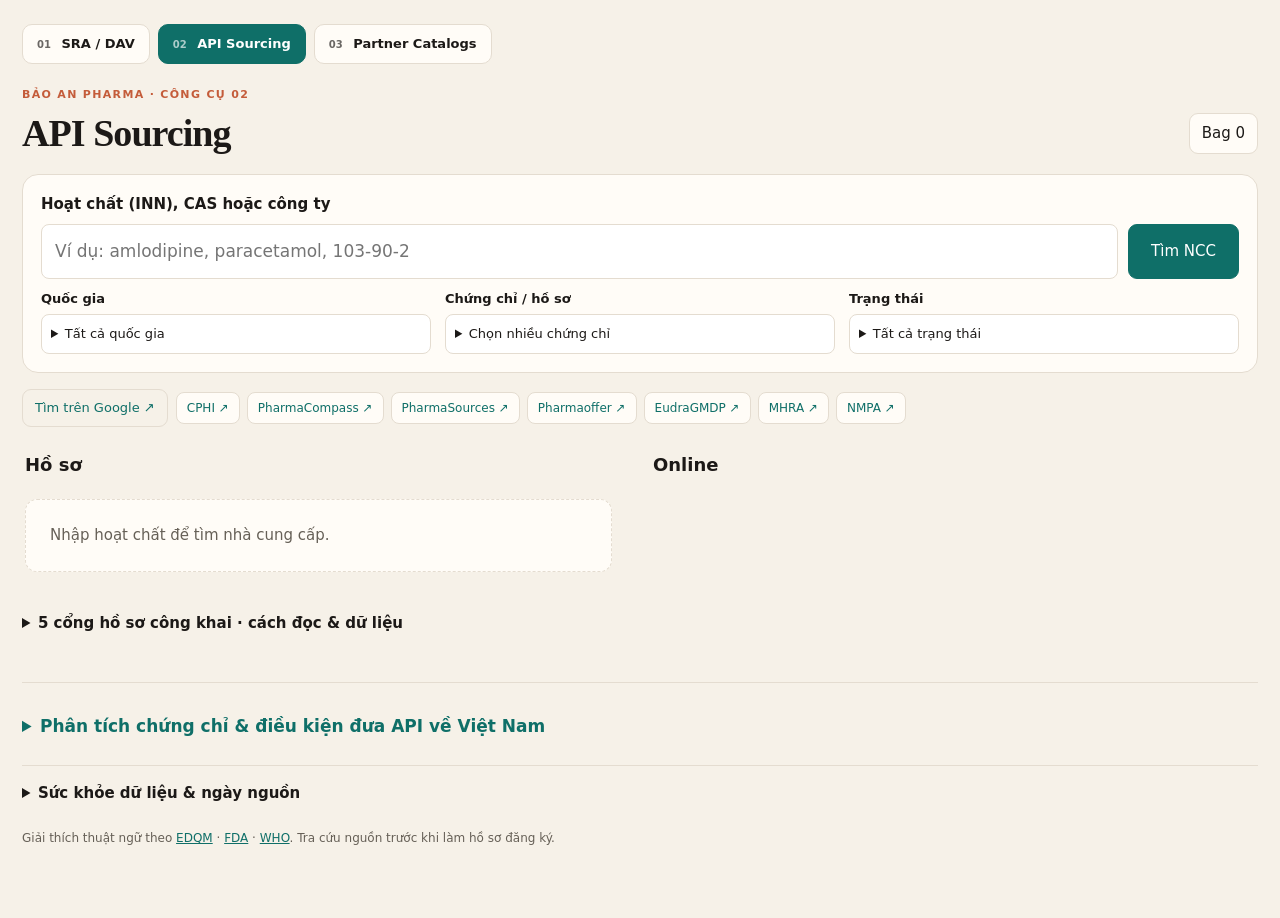
<file: api-sourcing/index.html>
<!doctype html>
<html lang="vi"><head><meta charset="utf-8"><meta name="viewport" content="width=device-width,initial-scale=1"><script id="public-sources" type="application/json">{
  "MHRA": {
    "count": 216,
    "fetched_at": "2026-10-11T11:49:20.730439+00:00",
    "source_url": "https://cms.mhra.gov.uk/mhra/api-reg",
    "download_url": "https://cms.mhra.gov.uk/mhra/api-reg?_format=xlsx",
    "fields": [
      "Registration Number",
      "Registration Holder",
      "Site Details",
      "Issue Date"
    ],
    "scope": "Đăng ký cơ sở API tại UK; bản Excel không có trường hoạt chất. Không phải chứng nhận GMP."
  }
}</script><meta id="api-endpoint" name="apisrc-api" content="https://baoan-api-sourcing.dannyphan190.workers.dev"><meta id="api-data" name="apisrc-data" content="./snapshot.json.gz?v=e63130a289d97fb4"><title>API Sourcing · Bảo An Pharma</title><style>:root{--paper:#F6F1E8;--card:#FFFCF7;--ink:#1C1917;--muted:#666057;--line:#E4DCD0;--teal:#0F6F68;--green:#14635C;--amber:#8A5A12;--red:#9B2C2C}*{box-sizing:border-box}body{margin:0;background:var(--paper);color:var(--ink);font:15px/1.55 "Segoe UI",system-ui,sans-serif}[hidden]{display:none!important}.wrap{max-width:1280px;margin:auto;padding:24px 22px 70px}.tool-switcher{display:flex;flex-wrap:wrap;gap:8px;margin-bottom:16px}.tool-switcher a{padding:8px 14px;border:1px solid var(--line);border-radius:10px;text-decoration:none;color:var(--ink);font-weight:600}.tool-switcher a[aria-current]{background:var(--teal);color:white;border-color:var(--teal)}.eyebrow{text-transform:uppercase;letter-spacing:.12em;font-size:11px;font-weight:750;color:#C45C3A;margin:0 0 8px}h1{font-family:Georgia,"Times New Roman",serif;font-size:38px;letter-spacing:-.025em;line-height:1.2;margin:0}.hero p:not(.eyebrow){color:var(--muted);margin:8px 0 0}.title-row,.results-head,.panel-head,.card-top{display:flex;justify-content:space-between;align-items:center;gap:12px}.search-box{margin:18px 0 10px;background:var(--card);border:1px solid var(--line);border-radius:16px;padding:18px}.search-box label{font-weight:600}.search-row{display:grid;grid-template-columns:1fr auto;gap:10px;margin:8px 0}.search-row input{min-width:0;font-size:17px;padding:13px}input,select,textarea{border:1px solid var(--line);border-radius:8px;background:white;padding:9px;color:var(--ink);font:inherit;max-width:100%}button{font:inherit;border:1px solid var(--line);border-radius:9px;background:var(--card);color:var(--ink);padding:8px 12px;cursor:pointer}button:hover{border-color:var(--teal)}button:disabled{opacity:.6;cursor:wait}button:focus-visible,a:focus-visible,input:focus-visible{outline:3px solid #4caaa1;outline-offset:2px}#search-button{background:var(--teal);color:white;border-color:var(--teal);padding:10px 22px}.examples{display:flex;flex-wrap:wrap;gap:6px;margin:10px 0 14px}.examples button{padding:4px 10px;font-size:13px;color:var(--teal)}summary{cursor:pointer;font-weight:650}.filter-grid{display:grid;grid-template-columns:repeat(3,1fr);gap:14px;margin-top:14px}.filter-grid label{font-size:13px}.filter-grid select{display:block;width:100%;margin-top:5px}.disclaimer,.muted{color:var(--muted);font-size:12px}.disclaimer{border-top:1px solid var(--line);padding-top:12px;margin-bottom:0}.results-head{margin:16px 0}.results-head p{margin:0;color:var(--muted);font-size:13px}.work-area{display:grid;grid-template-columns:minmax(0,1fr);gap:20px}.work-area:has(.source-panel:not([hidden])){grid-template-columns:minmax(0,1.25fr) minmax(320px,1fr)}.cards{display:grid;gap:12px}.supplier-card{border:1px solid var(--line);background:var(--card);border-radius:13px;padding:18px}.supplier-card.selected{border-color:var(--teal);box-shadow:0 0 0 1px var(--teal)}.supplier-name{border:0;padding:0;text-align:left;font-size:17px;font-weight:750;background:transparent;overflow-wrap:anywhere}.supplier-name:hover{text-decoration:underline}.supplier-card p{margin:5px 0 10px}.card-meta{font-size:12px;color:var(--muted)}.card-substances{font-size:13px;overflow-wrap:anywhere}.chips{display:flex;flex-wrap:wrap;gap:6px}.chip{font-size:11px;font-weight:650;padding:4px 8px;border-radius:7px;background:#eeece7;color:var(--muted)}.chip.good{background:#e0eee7;color:var(--green)}.chip.bad{background:#fbe7e4;color:var(--red)}.chip.claim{background:#fbefd7;color:var(--amber)}.status-dot{font-size:12px;color:var(--muted)}.status-dot.good{color:var(--green)}.status-dot.bad{color:var(--red)}.status-dot.claim{color:var(--amber)}.save-button{white-space:nowrap;font-size:12px}.source-panel{position:sticky;top:18px;border:1px solid var(--line);border-radius:14px;padding:20px;background:var(--card);max-height:calc(100vh - 36px);overflow:auto}.panel-head{align-items:flex-start}.panel-head h2{font-size:18px;margin:0 0 10px}.panel-head button{font-size:20px;line-height:1;padding:3px 9px}.source-record{padding:14px 0;border-top:1px solid var(--line);font-size:13px;overflow-wrap:anywhere}.source-record dl{display:grid;grid-template-columns:115px minmax(0,1fr);gap:3px;margin:10px 0}.source-record dt{color:var(--muted)}.source-record dd{margin:0}.source-record a,.health a,#web-content a{color:var(--teal);overflow-wrap:anywhere}.health{margin-top:26px;border-top:1px solid var(--line);padding-top:16px}.health-grid{display:grid;grid-template-columns:repeat(3,1fr);gap:10px;margin-top:12px}.health-card{padding:12px;border:1px solid var(--line);border-radius:9px;font-size:12px}.health-card strong{font-size:14px}.health-card p{margin:5px 0}footer{color:var(--muted);font-size:12px;margin-top:24px}dialog{border:1px solid var(--line);border-radius:16px;background:var(--card);color:var(--ink);padding:24px;width:min(780px,95vw);max-height:90vh}dialog::backdrop{background:#1c191766}.bag-item{border-top:1px solid var(--line);padding:18px 0}.bag-item h3{margin:0}.bag-item textarea{width:100%;min-height:60px;resize:vertical}.bag-item label{font-size:12px}.bag-actions{display:flex;flex-wrap:wrap;gap:8px;margin-top:8px}.bag-actions a{display:inline-block;padding:7px 10px;border:1px solid var(--line);border-radius:8px;color:var(--teal);text-decoration:none}.docs{display:grid;grid-template-columns:1fr auto;gap:5px;margin:12px 0}.docs label{display:flex;align-items:center;gap:6px}.docs input[type=date]{font-size:12px;padding:4px}.empty{padding:24px;background:var(--card);border:1px dashed var(--line);border-radius:12px;color:var(--muted)}#toast{position:fixed;bottom:20px;left:50%;transform:translateX(-50%);padding:10px 18px;background:var(--ink);color:white;border-radius:9px;z-index:30;max-width:90vw}#web-results{margin-top:20px}#web-content{display:grid;gap:8px}#more{margin:16px 0}#print-report{font-size:14px}
.company-link{color:var(--teal);font-size:13px;font-weight:650;overflow-wrap:anywhere}.source-heading{font-size:15px;margin:20px 0 8px}.term-chip{text-align:left;border:1px solid transparent;line-height:1.55}.term-chip:hover{border-color:currentColor}#term-help{position:fixed;z-index:40;padding:12px 14px;border:1px solid var(--line);border-radius:10px;background:var(--ink);color:var(--card);font-size:13px;line-height:1.6;box-shadow:0 6px 24px #1c191733;pointer-events:none}footer a{color:var(--teal)}
@media(max-width:760px){.wrap{padding:16px 14px 60px}h1{font-size:29px}.title-row{align-items:flex-start}.title-row button{font-size:13px}.search-box{padding:16px;margin-top:18px}.search-row input{font-size:15px;padding:11px}#search-button{padding:8px 12px}.filter-grid,.health-grid{grid-template-columns:1fr}.work-area:has(.source-panel:not([hidden])){grid-template-columns:1fr}.source-panel{position:fixed;z-index:20;top:auto;bottom:0;left:0;right:0;max-height:78vh;border-radius:18px 18px 0 0;box-shadow:0 -20px 70px #1c191744;padding:18px}.supplier-card{padding:14px}.card-top{align-items:flex-start}.supplier-name{font-size:15px}.results-head{align-items:flex-start}.results-head button{font-size:12px}.docs{grid-template-columns:1fr auto}dialog{padding:16px}.tool-switcher a{font-size:12px;padding:7px 10px}.source-record dl{grid-template-columns:100px 1fr}}
.search-actions{display:flex;flex-wrap:wrap;justify-content:flex-end;gap:8px}.search-actions a{padding:8px 12px;border:1px solid var(--line);border-radius:9px;color:var(--teal);text-decoration:none;font-size:13px}.ingredient-line{display:block;padding:3px 0}.vi-name{display:block;color:var(--teal);font-size:12px}.save-button{flex:none;display:grid;place-items:center;width:34px;height:34px;padding:0;font-size:22px;line-height:1;border-radius:50%}.certificate-guide{margin-top:46px;border-top:1px solid var(--line);padding-top:30px}.certificate-guide h2{font:30px/1.2 Georgia,serif;max-width:680px}.guide-lead{max-width:740px;color:var(--muted)}.guide-grid{display:grid;grid-template-columns:repeat(3,minmax(0,1fr));gap:14px;margin:24px 0}.guide-card{padding:22px;border:1px solid var(--line);border-radius:14px;background:var(--card);font-size:13px}.guide-code{font-size:11px;letter-spacing:.08em;font-weight:750;color:var(--teal)}.guide-card h3{font-size:17px;line-height:1.3}.certificate-guide a{color:var(--teal);overflow-wrap:anywhere}.guide-route{background:#e7efe8;border-radius:16px;padding:22px 28px}.guide-route h3{margin-top:0}.guide-route ol{padding-left:22px}.guide-route li{padding:6px 0;font-size:14px}.law-table-wrap{overflow:auto}.law-table{border-collapse:collapse;width:100%;font-size:13px;background:var(--card)}.law-table th,.law-table td{padding:14px;text-align:left;vertical-align:top;border-bottom:1px solid var(--line)}.law-table th{background:#e7efe8}.law-table td:nth-child(2){white-space:nowrap}.draft-note{margin-top:16px;padding:16px;background:#fbefd7;border-radius:10px;font-size:13px}.email-editor{margin:16px 0;border:1px solid var(--line);padding:14px;border-radius:10px}.email-editor label{display:block;margin-top:12px}.email-editor input,.email-editor select,.email-editor textarea{display:block;width:100%;margin-top:5px}.email-editor textarea{min-height:270px}.email-editor a{color:var(--teal)}.docs>div{display:grid;gap:5px;max-width:220px}.docs input[type=url]{width:100%;font-size:12px}.bag-item h3{overflow-wrap:anywhere}
@media(max-width:760px){.guide-grid{grid-template-columns:1fr}.certificate-guide h2{font-size:26px}.guide-route{padding:18px}.results-head{flex-wrap:wrap}.search-actions{justify-content:flex-start}.docs{grid-template-columns:1fr}.docs>div{max-width:100%}.law-table th,.law-table td{padding:10px}.law-table{font-size:12px}}
.search-progress{display:flex;align-items:center;gap:20px;padding:16px 20px;margin:16px 0;background:#e7efe8;border:1px solid #c6dcd1;border-radius:14px}.search-progress strong{font-size:16px}.search-progress p{font-size:13px;margin:4px 0 0;color:var(--muted)}.loading-pill{flex:none;width:34px;height:16px;border:2px solid var(--teal);border-radius:20px;background:linear-gradient(90deg,var(--teal) 49%,#fff 49%);animation:loading-spin 1.4s linear infinite}.progress-copy{flex:1;min-width:0}.progress-heading{display:flex;align-items:center;justify-content:space-between;gap:12px}#progress-percent{font-size:14px;font-weight:700;color:var(--teal);font-variant-numeric:tabular-nums}#progress-bar{display:block;width:100%;height:5px;margin:8px 0;border:0;border-radius:5px;overflow:hidden;appearance:none;background:#c6dcd1;accent-color:var(--teal)}#progress-bar::-webkit-progress-bar{background:#c6dcd1}#progress-bar::-webkit-progress-value{background:var(--teal)}#progress-bar::-moz-progress-bar{background:var(--teal)}@keyframes loading-spin{to{transform:rotate(360deg)}}@media(prefers-reduced-motion:reduce){.loading-pill{animation:none}}
@media print{body{background:white}.wrap{padding:0}main.wrap>*{display:none!important}#print-report:not([hidden]){display:block!important}#print-report a{color:black}#print-report dl{display:grid;grid-template-columns:170px 1fr;gap:6px}#print-report dd{margin:0}#print-report article{break-inside:avoid;margin-bottom:28px}}

.results-tabs{display:flex;gap:8px;margin-top:20px;border-bottom:1px solid var(--line);padding-bottom:10px}.results-tabs button{font-weight:700}.results-tabs [aria-selected=true]{background:var(--teal);color:white}.source-searches{display:flex;flex-wrap:wrap;gap:7px;margin-bottom:18px}.source-searches a{font-size:12px;padding:6px 10px;border:1px solid var(--line);border-radius:8px;text-decoration:none;color:var(--teal);background:var(--card)}.portal-label{font-size:13px;margin-bottom:8px}.supplier-card[data-card]{cursor:pointer}.supplier-card[data-card]:hover{border-color:var(--teal)}.supplier-card[data-card]:focus-visible{outline:3px solid #4caaa1;outline-offset:2px}.web-snippet{display:-webkit-box;-webkit-line-clamp:3;-webkit-box-orient:vertical;overflow:hidden;overflow-wrap:anywhere}.source-explanation{font-size:12px;color:var(--teal)}#web-content .supplier-card{min-width:0;overflow-wrap:anywhere}dialog.source-panel{position:fixed;inset:0;margin:auto;width:min(760px,92vw);height:auto;max-height:90dvh;border-radius:16px;padding:24px;z-index:30;animation:popup-in .18s ease-out}@keyframes popup-in{from{transform:translateY(12px) scale(.96);opacity:0}to{transform:none;opacity:1}}@keyframes sheet-in{from{transform:translateY(100%)}to{transform:none}}@media(prefers-reduced-motion:reduce){dialog.source-panel{animation:none}}dialog.source-panel::backdrop{background:#1c191777}.source-record blockquote{overflow-wrap:anywhere;font-size:13px;margin:12px 0;padding:12px;background:#f1eee8;border-radius:9px;white-space:pre-wrap}.certificate-guide>summary{font-size:17px;color:var(--teal)}.save-button[aria-pressed=true]{background:var(--teal);color:white}

.source-registers{display:grid;grid-template-columns:repeat(auto-fit,minmax(200px,1fr));gap:8px}.source-registers a{display:grid;gap:4px;border:1px solid var(--line);padding:12px;background:var(--card);border-radius:10px;text-decoration:none;color:var(--teal);font-size:13px}.source-registers small{font-size:11px;color:var(--muted)}.search-actions{align-items:center;justify-content:flex-start}.search-actions .source-searches{margin:0}.results-head{flex-wrap:wrap}.official-sources{margin:12px 0}.official-sources>p{margin:5px 0 10px}

.work-area:has(#web-results:not([hidden])){grid-template-columns:repeat(2,minmax(0,1fr));align-items:start}#web-results{margin-top:0}#web-results h2{font-size:18px;margin:0 0 12px}.results-tabs [data-loading=true]::after{content:' · đang tra mạng';font-size:11px;font-weight:400}@media(max-width:760px){.work-area:has(#web-results:not([hidden])){grid-template-columns:1fr}#web-results{position:static;max-height:none;order:0}.source-registers{grid-template-columns:1fr 1fr}.source-registers a{padding:10px;font-size:12px}.results-tabs button{font-size:13px}.results-tabs [data-loading=true]::after{content:' · đang tìm'}}

.work-area>section{min-width:0;position:sticky;top:18px;max-height:calc(100dvh - 36px);overflow:auto;scrollbar-gutter:stable;padding:0 3px 12px}.work-area h2{position:sticky;top:0;z-index:2;background:var(--paper);padding:8px 0;font-size:18px;margin:0 0 12px}#online-suppliers:not(:empty){margin-bottom:12px}#web-status:empty,#result-status:empty{display:none}#web-status,#result-status{font-size:13px;color:var(--muted)}.official-sources{margin:28px 0 0}.date-help{border:0;border-radius:0;background:none;padding:0;text-align:left;color:var(--muted);font:inherit}.source-record dl{grid-template-columns:140px minmax(0,1fr)}@media(max-width:760px){dialog.source-panel{inset:auto 0 0;margin:0 auto;width:100%;padding:18px;border-radius:18px 18px 0 0;max-height:88dvh;animation:sheet-in .18s ease-out}.source-record dl{grid-template-columns:115px minmax(0,1fr)}}

[data-help=PROFILES],[data-help=ONLINE]{cursor:help}

@media(max-width:760px){.work-area>section{position:static;max-height:none;overflow:visible;scrollbar-gutter:auto}.work-area h2{top:0}}

#filters .filter-grid{margin-top:10px}.certificate-options{max-height:340px;overflow:auto}.card-actions{display:flex;gap:8px;align-items:center;justify-content:flex-end;flex-wrap:wrap}.profile-match{font-size:10px;white-space:nowrap}.matched-profile{background:#e7efe8;border-radius:12px;padding:16px;margin-top:20px}.matched-profile>p{font-size:13px}.source-searches form{margin:0}.source-searches button{font-size:12px;padding:6px 10px;border:1px solid var(--line);border-radius:8px;color:var(--teal);background:var(--card)}.source-table-wrap{overflow-x:auto;margin-top:12px}.source-table{width:100%;min-width:760px;border-collapse:collapse;font-size:13px;background:var(--card)}.source-table caption{text-align:left;padding:8px 12px;color:var(--muted)}.source-table th,.source-table td{padding:12px;border:1px solid var(--line);text-align:left;vertical-align:top}.source-table thead{background:#e7efe8}.source-table a{color:var(--teal)}.source-table td{width:29%}.mobile-views{display:none}@media(max-width:760px){.mobile-views{display:flex;gap:8px;position:sticky;top:0;z-index:3;padding:8px 0;background:var(--paper)}.mobile-views button{flex:1;font-weight:700}.mobile-views [aria-pressed=true]{background:var(--teal);color:white}.work-area h2{display:none}#results-view[data-mobile-view=profiles] #web-results,#results-view[data-mobile-view=online]>section:first-child{display:none}.card-top{gap:8px}.card-actions{max-width:48%}}@media(prefers-reduced-motion:reduce){dialog.source-panel{animation:none}}

.certificate-filter>span{display:block;font-size:13px;font-weight:600}.certificate-filter details{position:relative;margin-top:5px;border:1px solid var(--line);border-radius:8px;background:white}.certificate-filter summary{padding:9px;font-weight:400;font-size:13px;white-space:nowrap;overflow:hidden;text-overflow:ellipsis}.certificate-options{position:absolute;top:100%;left:0;z-index:6;min-width:100%;width:max-content;max-width:min(400px,calc(100vw - 40px));background:var(--card);border:1px solid var(--line);border-radius:8px;padding:12px;box-shadow:0 8px 24px #1c19171a;display:grid;gap:8px}.certificate-options label{display:flex;align-items:flex-start;gap:6px}.certificate-options input[type=checkbox]{flex-shrink:0;margin-top:4px}#country-options{display:grid;gap:8px}#status .certificate-options{left:auto;right:0}

.bag-item-head{display:flex;align-items:flex-start;justify-content:space-between;gap:12px}.bag-item-head h3{min-width:0}.bag-item-head button{flex:none;display:grid;place-items:center;width:34px;height:34px;padding:0;font-size:22px;line-height:1}

.tool-switcher{display:flex;gap:8px;margin-bottom:22px}.tool-switcher a{padding:9px 14px;border:1px solid #E4DCD0;border-radius:10px;color:#1C1917;font:600 13px/1.5 "Segoe UI",system-ui,sans-serif;text-decoration:none;background:#FFFCF7}.tool-switcher a span{font-size:10px;opacity:.65;margin-right:6px}.tool-switcher a[aria-current]{background:#0F6F68;border-color:#0F6F68;color:#fff}@media(max-width:760px){.tool-switcher{display:grid;grid-template-columns:1fr 1fr 1fr;gap:5px}.tool-switcher a{padding:8px 5px;font-size:10px;text-align:center;line-height:1.35;display:grid;align-content:center;gap:3px;min-height:48px}.tool-switcher a span{font-size:9px;margin:0}}
</style></head>
<body><main class="wrap">
<nav class="tool-switcher" aria-label="Chuyển công cụ"><a href="../index.html"><span>01</span> SRA / DAV</a><a href="../api-sourcing/" aria-current="page"><span>02</span> API Sourcing</a><a href="../partner-catalogs/"><span>03</span> Partner Catalogs</a></nav>
<header class="hero"><p class="eyebrow">Bảo An Pharma · Công cụ 02</p><div class="title-row"><div><h1>API Sourcing</h1></div><button id="bag-toggle" type="button">Bag <span id="bag-count">0</span></button></div></header>
<section class="search-box" aria-label="Tìm nhà cung cấp"><form id="search-form"><label for="query">Hoạt chất (INN), CAS hoặc công ty</label><div class="search-row"><input id="query" type="search" list="suggestions" placeholder="Ví dụ: amlodipine, paracetamol, 103-90-2" autocomplete="off" required maxlength="200"><datalist id="suggestions"></datalist><button id="search-button">Tìm NCC</button></div></form>
<div id="filters"><div class="filter-grid"><div class="certificate-filter"><span>Quốc gia</span><details id="country"><summary id="country-summary">Tất cả quốc gia</summary><div class="certificate-options"><label><input type="checkbox" data-country-all checked> Tất cả quốc gia</label><div id="country-options"></div></div></details></div><div class="certificate-filter"><span>Chứng chỉ / hồ sơ</span><details id="certificate"><summary id="certificate-summary">Chọn nhiều chứng chỉ</summary><div class="certificate-options"><label><input type="checkbox" data-cert="CEP"> CEP Chemical còn hiệu lực</label><label><input type="checkbox" data-cert="DMF_US"> DMF US Type II Active</label><label><input type="checkbox" data-cert="WHO_PQ"> WHO PQ API</label><label><input type="checkbox" data-cert="GMP"> GMP (chưa nạp nguồn riêng)</label><label><input type="checkbox" data-cert="COPP"> CPP/COPP (chưa nạp nguồn riêng)</label><label>Điều kiện <select id="certificate-mode"><option value="any">Có ít nhất một mục đã chọn</option><option value="all">Có đủ các mục đã chọn</option></select></label><p class="muted">Lọc bằng hồ sơ còn hiệu lực/Active đã nạp. Không suy luận GMP hoặc CPP/COPP từ WHO PQ hay DMF.</p></div></details></div><div class="certificate-filter"><span>Trạng thái</span><details id="status"><summary id="status-summary">Tất cả trạng thái</summary><div class="certificate-options"><label><input type="checkbox" data-status-all checked> Tất cả trạng thái</label><label><input type="checkbox" data-status="good" checked> Còn hiệu lực / Active</label><label><input type="checkbox" data-status="bad" checked> Đình chỉ / rút / hết hạn / Inactive</label><label><input type="checkbox" data-status="unknown" checked> Chưa rõ</label><label><input type="checkbox" data-status="claim" checked> NCC tự công bố · chưa xác minh</label></div></details></div></div></div>
</section>
<div id="search-progress" class="search-progress" role="status" aria-live="polite" hidden><span class="loading-pill" aria-hidden="true"></span><div class="progress-copy"><div class="progress-heading"><strong id="progress-title">Đang tìm nhà cung cấp</strong><span id="progress-percent">0%</span></div><progress id="progress-bar" value="0" max="100" aria-label="Tiến độ các bước tra cứu"></progress><p id="progress-detail"></p></div></div>
<div class="results-head"><div class="search-actions"><a id="google-search" href="https://www.google.com/search?q=API+manufacturer+supplier" target="_blank" rel="noopener noreferrer">Tìm trên Google ↗</a><div id="source-searches" class="source-searches"></div></div></div>
<div class="mobile-views" id="mobile-views" role="group" aria-label="Chọn kết quả"><button type="button" data-view="profiles" aria-pressed="true">Hồ sơ</button><button type="button" data-view="online" aria-pressed="false">Online</button></div><div id="results-view" class="work-area" data-mobile-view="profiles"><section aria-labelledby="profiles-heading"><h2 id="profiles-heading" tabindex="0" data-help="PROFILES" aria-describedby="term-help">Hồ sơ</h2><p id="result-status" role="status" aria-live="polite"></p><div id="results" class="cards"></div><button id="more" type="button" hidden>Hiện thêm 40 NCC</button></section><section id="web-results" aria-labelledby="online-heading"><h2 id="online-heading" tabindex="0" data-help="ONLINE" aria-describedby="term-help">Online</h2><div id="online-suppliers" class="cards"></div><p id="web-status" role="status" aria-live="polite"></p><div id="web-content"></div></section></div><div id="official-sources" class="official-sources"></div><dialog class="source-panel" id="source-panel" hidden aria-labelledby="panel-title"><div class="panel-head"><h2 id="panel-title">Công ty & hồ sơ nguồn</h2><button id="panel-close" type="button" aria-label="Đóng thông tin nguồn">×</button></div><div id="source-content"></div></dialog>

<details id="certificate-guide" class="certificate-guide" aria-labelledby="guide-title">
<summary>Phân tích chứng chỉ & điều kiện đưa API về Việt Nam</summary><p class="eyebrow">Góc phân tích · pháp lý & chứng chỉ</p><h2 id="guide-title">Chứng chỉ nói gì — đưa API về Việt Nam cần gì?</h2>
<p class="guide-lead">Một hồ sơ tốt giúp chọn nhà cung cấp. Quyền nhập khẩu và lưu hành còn phụ thuộc đúng nguyên liệu, cơ sở, mục đích sử dụng và hồ sơ Việt Nam.</p>
<div id="guide-content">
<div class="guide-grid">
<article class="guide-card"><span class="guide-code">01 · CEP / EDQM</span><h3>Chất lượng theo Dược điển châu Âu</h3><p>Kiểm tra đúng dạng muối, chủ CEP, phạm vi và trạng thái. CEP không phải chứng nhận GMP do EDQM cấp.</p><a href="https://faq.edqm.eu/pages/viewpage.action?pageId=1377020" target="_blank" rel="noopener noreferrer">Giải thích của EDQM ↗</a></article>
<article class="guide-card"><span class="guide-code">02 · DMF US</span><h3>Hồ sơ kỹ thuật nộp FDA</h3><p>DMF Type II có thể liên quan API, chất trung gian hoặc vật liệu. Active mô tả tình trạng hồ sơ; FDA không phê duyệt hay bác bỏ bản DMF độc lập. Cần chủ hồ sơ cho phép tham chiếu.</p><a href="https://www.fda.gov/drugs/forms-submission-requirements/drug-master-files-dmfs" target="_blank" rel="noopener noreferrer">Quy định của FDA ↗</a></article>
<article class="guide-card"><span class="guide-code">03 · WHO PQ API</span><h3>Tiền thẩm định nguyên liệu</h3><p>WHO đánh giá API và cơ sở trong phạm vi hồ sơ tiền thẩm định. Đối chiếu mã WHO, hoạt chất, nhà sản xuất và trạng thái. Chương trình này khác CPP/COPP.</p><a href="https://extranet.who.int/prequal/medicines/active-pharmaceutical-ingredients" target="_blank" rel="noopener noreferrer">Danh sách và chương trình WHO ↗</a></article>
<article class="guide-card"><span class="guide-code">04 · GMP</span><h3>Đúng nhà máy, đúng phạm vi</h3><p>GMP đánh giá cơ sở và hoạt động sản xuất. Tên tập đoàn hoặc một hồ sơ DMF chưa chứng minh mọi nhà máy đạt GMP. Đối chiếu địa chỉ, phạm vi API, cơ quan cấp, hạn và tình trạng thanh tra; xem TT 28/2025/TT-BYT về đánh giá cơ sở nước ngoài.</p><a href="https://vanban.chinhphu.vn/?classid=0&amp;docid=214352&amp;pageid=27160" target="_blank" rel="noopener noreferrer">Thông tư GMP ↗</a></article>
<article class="guide-card"><span class="guide-code">05 · CPP / COPP</span><h3>Giấy theo cơ chế chứng nhận của WHO</h3><p>WHO dùng tên CPP (Certificate of a Pharmaceutical Product); COPP thường là cách gọi cùng nhóm giấy, phải xem nội dung thực tế. Cơ quan có thẩm quyền quốc gia / khu vực cấp giấy. WHO không cấp từng CPP và WHO PQ không thay thế CPP.</p><p>Để tìm “WHO CPP”: hỏi NCC bản giấy, số, sản phẩm và cơ quan cấp; tìm theo tên công ty + sản phẩm + CPP/COPP rồi xác minh với cơ quan cấp. Chưa có kho CPP toàn cầu được xác minh trong công cụ.</p><a href="https://www.who.int/teams/regulation-prequalification/regulation-and-safety/regulatory-convergence-networks/certification-scheme" target="_blank" rel="noopener noreferrer">Cơ chế WHO ↗</a> · <a href="https://www.who.int/teams/regulation-prequalification/regulation-and-safety/regulatory-convergence-networks/certification-scheme/contacts" target="_blank" rel="noopener noreferrer">Liên hệ cơ quan tham gia ↗</a></article>
<article class="guide-card"><span class="guide-code">06 · Bằng chứng đang có</span><h3>Đọc màu và ngày của nguồn</h3><p>Xanh: bản nguồn chính thức ghi còn hiệu lực / Active. Đỏ: có hồ sơ không còn hiệu lực. Vàng: NCC tự công bố. GMP và CPP/COPP chưa có nguồn riêng đã nhập; lọc hai loại này có thể không ra kết quả. “Không” trong Excel nghĩa là chưa có bằng chứng trong snapshot.</p></article>
</div>
<div class="guide-route"><h3>Lộ trình kiểm tra để đưa API về Việt Nam</h3><ol>
<li><strong>Xác định đúng hàng và mục đích.</strong> API, dạng muối/hydrat, nhà máy, nhập để sản xuất hay lưu hành riêng; có thuộc diện kiểm soát đặc biệt không? Luật Dược và NĐ 163/2025/NĐ-CP đặt các điều kiện tương ứng, không dùng một đường nhập cho mọi trường hợp.</li>
<li><strong>Đối chiếu hồ sơ đăng ký.</strong> TT 12/2025: Điều 22(6–7), 25(4), 26(7) yêu cầu tài liệu hành chính / chất lượng và chứng minh nguyên liệu ngoại được phép sản xuất hoặc lưu hành tại nước sản xuất. Hồ sơ chứng minh GMP có thể dùng những giấy được liệt kê, gồm CPP có nội dung GMP hoặc CEP trong điều kiện quy định. CPP không bắt buộc chung cho mọi API.</li>
<li><strong>Chuẩn bị bộ chất lượng.</strong> Điều 27(2) TT 12 cho phép dùng CEP kèm toàn bộ phụ lục, phân tích lô và dữ liệu ổn định nếu CEP thiếu kỳ kiểm tra lại. Đây là cơ chế hồ sơ; CEP, DMF hay WHO PQ riêng lẻ không tạo quyền bán tại Việt Nam.</li>
<li><strong>Chọn thủ tục nhập khẩu.</strong> NĐ 163: đối chiếu Điều 67 với nguyên liệu kiểm soát đặc biệt; Điều 73 với nguyên liệu chưa có đăng ký thuộc phạm vi điều này; nghĩa vụ báo cáo tại Điều 81. Kiểm tra giấy phép / điều kiện và đơn vị nhập theo trường hợp thực tế.</li>
<li><strong>Kiểm tra cơ sở và lưu hành.</strong> Theo TT 28 và pháp luật dược, cần đúng cơ sở / phạm vi GMP và điều kiện kinh doanh, đăng ký hoặc ngoại lệ áp dụng. Ô DAV trong công cụ chỉ khớp thuốc theo hoạt chất, không xác nhận nhà máy API được duyệt.</li>
</ol><p class="muted">Phân tích hỗ trợ chọn và yêu cầu hồ sơ. Kết luận cho lô hàng cụ thể cần đối chiếu hồ sơ thực tế với văn bản và lịch sử hiệu lực.</p></div>
<h3>Văn bản và mốc hiệu lực đã đối chiếu</h3><p class="muted">Ngày đối chiếu nguồn: 10/10/2026. Các mốc dưới đây là hiệu lực bắt đầu; bảng không bảo đảm đã bao quát mọi sửa đổi sau đó. Mở văn bản / lịch sử trước khi áp dụng nghiệp vụ.</p>
<div class="law-table-wrap"><table class="law-table"><thead><tr><th>Văn bản</th><th>Hiệu lực bắt đầu</th><th>Vai trò / điều cần kiểm tra</th></tr></thead><tbody>
<tr><td><a href="https://vbpl.vn/TW/Pages/vbpq-toanvan.aspx?ItemID=175084" target="_blank" rel="noopener noreferrer">Luật 44/2024/QH15 ↗</a><br><a href="https://vbpl.vn/TW/Pages/vbpq-lichsu.aspx?ItemID=175084" target="_blank" rel="noopener noreferrer">Lịch sử hiệu lực ↗</a></td><td>01/07/2025</td><td>Sửa Luật Dược 105/2016. Đối chiếu đăng ký, điều kiện kinh doanh và nhập khẩu, cùng quy định chuyển tiếp.</td></tr>
<tr><td><a href="https://vanban.chinhphu.vn/default.aspx?docid=214322&amp;pageid=27160" target="_blank" rel="noopener noreferrer">NĐ 163/2025/NĐ-CP ↗</a></td><td>01/07/2025</td><td>Hướng dẫn Luật Dược, gồm tuyến nhập khẩu theo nhóm hàng và hồ sơ tương ứng.</td></tr>
<tr><td><a href="https://vanban.chinhphu.vn/?docid=213708&amp;pageid=27160" target="_blank" rel="noopener noreferrer">TT 12/2025/TT-BYT ↗</a></td><td>01/07/2025</td><td>Đăng ký thuốc / nguyên liệu; thay TT 08/2022 và TT 55/2024. Đọc Điều 22, 25–27.</td></tr>
<tr><td><a href="https://vanban.chinhphu.vn/?classid=0&amp;docid=214352&amp;pageid=27160" target="_blank" rel="noopener noreferrer">TT 28/2025/TT-BYT ↗</a></td><td>01/07/2025</td><td>GMP; thay quy định cũ tại TT 35/2018. Kiểm tra Điều 14 về cơ sở nước ngoài và quy định chuyển tiếp.</td></tr>
<tr><td><a href="https://vbpl.vn/TW/Pages/vbpq-toanvan.aspx?ItemID=171116" target="_blank" rel="noopener noreferrer">TT 27/2024/TT-BYT ↗</a></td><td>30/01/2025</td><td>Sửa TT 20/2017 về thuốc / nguyên liệu kiểm soát đặc biệt; chỉ áp dụng khi thuộc nhóm này.</td></tr>
</tbody></table></div>
<details class="draft-note"><summary>Có dự thảo sửa đổi — chưa dùng như quy định đã có hiệu lực</summary><p>Nguồn DAV có <a href="https://dav.gov.vn/info-document-326.html" target="_blank" rel="noopener noreferrer">dự thảo sửa quy định đăng ký ↗</a>. Cổng Chính phủ có <a href="https://vanban.chinhphu.vn/?pageid=30187&amp;vbid=7863" target="_blank" rel="noopener noreferrer">dự thảo sửa TT 28/2025 về GMP ↗</a>, lấy ý kiến 26/06–06/07/2026. Hết thời gian lấy ý kiến không có nghĩa văn bản đã ban hành. Công cụ chưa xác nhận văn bản thay thế có hiệu lực từ những dự thảo này.</p></details>
</div></details>
<section class="health"><details><summary>Sức khỏe dữ liệu & ngày nguồn</summary><div id="source-health"></div><p class="muted">Không có ngày file do nguồn công bố thì ghi “không công bố”, không lấy ngày tải thay cho ngày file.</p></details></section>
<dialog id="bag-dialog"><div class="panel-head"><h2>Bag · NCC đã lưu</h2><button id="bag-close" type="button" aria-label="Đóng Bag">×</button></div><p class="muted">Lưu trên thiết bị này. Snapshot giữ ngày và trạng thái tại lúc lưu.</p><div class="bag-actions"><button id="bag-excel" type="button">Xuất Excel</button></div><div id="bag-content"></div></dialog>
<p id="toast" role="status" hidden></p><div id="term-help" role="tooltip" hidden></div><section id="print-report" hidden></section>
<footer>Giải thích thuật ngữ theo <a href="https://faq.edqm.eu/pages/viewpage.action?pageId=1377020" target="_blank" rel="noopener noreferrer">EDQM</a> · <a href="https://www.fda.gov/drugs/forms-submission-requirements/drug-master-files-dmfs" target="_blank" rel="noopener noreferrer">FDA</a> · <a href="https://extranet.who.int/prequal/medicines/active-pharmaceutical-ingredients" target="_blank" rel="noopener noreferrer">WHO</a>. Tra cứu nguồn trước khi làm hồ sơ đăng ký.</footer>
</main><script>/* Match ingredient components only, never product names or arbitrary substrings. */
(function(root) {
  const fold = text => String(text || '').normalize('NFD').replace(/[\u0300-\u036f]/g, '').toLowerCase().replace(/đ/g, 'd');
  function components(text) {
    let value = fold(text).replace(/(\d),(\d)/g, '$1.$2');
    // Parentheses usually describe salt equivalents; retain the named ingredient outside.
    for (let i = 0; i < 5; i++) value = value.replace(/\([^()]*\)/g, ' ');
    value = value.replace(/\b\d+(?:\.\d+)?\s*(?:mg|mcg|ug|µg|g|kg|ml|l|iu|ui|meq|mmol|%)(?=\W|$)/g, ' ');
    return value.split(/[;+\/,\n]|\s+(?:and|va|&|\*)\s+/).map(part => part
      .replace(/[^a-z0-9\s-]/g, ' ')
      .replace(/\s+/g, ' ').trim()).filter(part => part.length >= 3 && /[a-z]/.test(part));
  }
  function key(text) {
    return text.split(' ').map(word => {
      if (word === 'acetaminophen') return 'paracetamol';
      if (word === 'aciclovir') return 'acyclovir';
      if (word === 'sodium') return 'natri';
      if (['hydrochloride', 'hydrocloride', 'hydroclorid', 'hcl'].includes(word)) return 'hydrochlorid';
      if (['dihydrochloride', 'dihydroclorid'].includes(word)) return 'dihydrochlorid';
      // Limited spelling variants (paracetamole, cefixime/cefixim), not edit-distance guessing.
      return word.length >= 7 ? word.replace(/e$/, '') : word;
    }).join(' ');
  }
  function create(ingredients) {
    const keys = new Set(ingredients.flatMap(components).map(key));
    const cache = new Map();
    return { size: keys.size, matches(text) {
      if (!cache.has(text)) cache.set(text, components(text).some(part => keys.has(key(part))));
      return cache.get(text);
    }};
  }
  const DEFAULTS = {months:24, excludeShort:true, chemicalOnly:true, excludeDomestic:true, group:'2'};
  // Tag filter policy: green needs >18 months remaining and grant cycle >3 years.
  const SIMPLE_POLICY = Object.freeze({months:18, excludeShort:true, chemicalOnly:true, excludeDomestic:true, excludeDomesticRecords:true, group:'2'});
  const DEFAULT_TAG_CONFIGS = Object.freeze([
    {
      id: 'TAG_XANH_LA',
      colorHex: '#22c55e',
      bgClass: 'tag-green',
      label: 'Sẵn sàng dự thầu',
      shortTitle: 'Đủ điều kiện thầu thương mại (TT 40/2025)',
      description: 'SĐK còn hạn > 18 tháng, chu kỳ cấp trên 3 năm (thường 5 năm), pháp lý sạch, không dính Danh mục 93 cấm nhập khẩu.',
      defaultChecked: true,
    },
    {
      id: 'TAG_VANG_XAC_MINH',
      colorHex: '#eab308',
      bgClass: 'tag-amber',
      label: 'Cần xác minh / Hạn ngắn',
      shortTitle: 'Rủi ro kỹ thuật / Đang nộp gia hạn',
      description: 'SĐK hạn còn lại ≤ 18 tháng, hoặc cấp kỳ hạn ≤ 3 năm, hoặc đã nộp giấy tiếp nhận gia hạn. Dùng để dóng dữ liệu ngoại, cân nhắc khi chào thầu.',
      defaultChecked: false,
    },
    {
      id: 'TAG_CAM_CMO',
      colorHex: '#f97316',
      bgClass: 'tag-orange',
      label: 'Bẫy Danh mục 93 (CMO)',
      shortTitle: 'Khớp Danh mục 93 nội địa (TT 03/2024)',
      description: 'Trùng hoạt chất + hàm lượng + dạng bào chế với danh mục 93. Cấm hàng nhập khẩu chào thầu; cơ hội đặt gia công (CMO) trong nước.',
      defaultChecked: false,
    },
    {
      id: 'TAG_XAM_LICH_SU',
      colorHex: '#64748b',
      bgClass: 'tag-slate',
      label: 'Lịch sử / Đã hết hạn',
      shortTitle: 'SĐK đã hết hiệu lực / Thu hồi',
      description: 'SĐK đã dừng lưu hành, thu hồi, thiếu hạn hoặc ngoài loại mục tiêu. Giữ để tra cứu tiền lệ cấp phép khi dóng quốc tế.',
      defaultChecked: false,
    },
  ]);
  function tagFromReason(reason) {
    if (reason === 'domestic') return 'TAG_CAM_CMO';
    if (reason === 'eligible') return 'TAG_XANH_LA';
    if (reason === 'renewalReview' || reason === 'shortTerm' || reason === 'nearExpiry') return 'TAG_VANG_XAC_MINH';
    return 'TAG_XAM_LICH_SU';
  }
  function defaultSelectedTags(configs = DEFAULT_TAG_CONFIGS) {
    return configs.filter((t) => t.defaultChecked).map((t) => t.id);
  }
  function dateValue(value) {
    if (!/^\d{4}-\d{2}-\d{2}$/.test(value || '')) return '';
    const d = new Date(value + 'T00:00:00Z');
    return Number.isFinite(d.getTime()) && d.toISOString().slice(0,10) === value ? value : '';
  }
  function addMonths(value, months) {
    const [y,m,d] = value.split('-').map(Number), last = new Date(Date.UTC(y,m-1+months+1,0)).getUTCDate();
    return new Date(Date.UTC(y,m-1+months,Math.min(d,last))).toISOString().slice(0,10);
  }
  function today() {
    const d = new Date();
    return `${d.getFullYear()}-${String(d.getMonth()+1).padStart(2,'0')}-${String(d.getDate()).padStart(2,'0')}`;
  }
  function chemicalSdk(sdk, oldSdk='') {
    const s = String(sdk || '').trim().toUpperCase();
    const numeric = s.match(/^(\d{12})(?=$|\s|\()/);
    if (numeric) return numeric[1][3] === '1' || (['6','7'].includes(numeric[1][3]) && /^(VD|VN|VN2|VN3|GC)-\d/.test(String(oldSdk).trim().toUpperCase()));
    return /^(VD|VN|VN2|VN3|GC)-\d/.test(s);
  }
  function assess(record, options, asOf, evidence=[]) {
    const o = {...DEFAULTS, ...options}, flags = record.flags;
    const sdk = record.sdk.trim();
    const validEvidence = evidence.filter(e => [sdk, record.oldSdk].includes(e.sdk) && e.sdk &&
      /^https:\/\/(?:[\w-]+\.)*(?:dav\.gov\.vn|moh\.gov\.vn|chinhphu\.vn|vbpl\.vn)\//.test(e.source || '') &&
      dateValue(e.decisionDate) && e.decisionDate <= asOf);
    if ((flags & 12) || validEvidence.some(e=>e.kind==='revoked')) return {reason:'revoked'};
    if (!(flags & 1)) return {reason:'inactive'};
    if (o.chemicalOnly && !chemicalSdk(sdk,record.oldSdk)) return {reason:'type'};
    let expiry = dateValue(record.expiry), start = dateValue(record.renewed) || dateValue(record.issued), source = 'DAV';
    let fixedExtension = false;
    for (const e of validEvidence.filter(e=>e.kind==='extension').sort((a,b)=>a.decisionDate.localeCompare(b.decisionDate))) {
      if (dateValue(e.validUntil) && e.validUntil > expiry) {
        expiry = e.validUntil; start = dateValue(e.validFrom); source = e.source; fixedExtension = true;
      }
    }
    const continuation = (record.receiptDate && record.receiptDate <= asOf && record.receiptId && (flags & 16)) ||
      validEvidence.some(e=>e.kind==='continuation' && (!e.validUntil || e.validUntil >= asOf));
    // A receipt is not a fresh 3/5-year authorization. Never invent an expiry.
    if ((!expiry || expiry < asOf || ((flags & 2) && !fixedExtension)) && continuation) return {reason:'renewalReview', expiry, source};
    if (expiry && expiry < asOf) return {reason:'expired', expiry, source};
    if ((flags & 2) && !fixedExtension) return {reason:'expired', expiry, source};
    if (!expiry || ((flags & 32) && !fixedExtension)) return {reason:'unknownExpiry', expiry, source};
    if (!start || start > expiry || start > asOf) return {reason:'unknownTerm', expiry, source};
    if (o.excludeShort && expiry <= addMonths(start,36)) return {reason:'shortTerm', expiry, source};
    if (expiry < addMonths(asOf, Number(o.months))) return {reason:'nearExpiry', expiry, source};
    if (!components(record.inn).length) return {reason:'missingInn', expiry, source};
    return {reason:'eligible', expiry, source};
  }
  function amounts(text) {
    const s = fold(text).replace(/(\d),(\d)/g,'$1.$2').replace(/\b(\d{1,3})\.(\d{3})\.(\d{3})\b/g,'$1$2$3');
    const parts = s.split(/\s*[;+\/]\s*/);
    const values = parts.map(part => {
      const m = part.trim().match(/^(\d+(?:\.\d+)?)\s*(mg|g|mcg|ug|µg|iu|ui)$/);
      if (!m) return null;
      return /^(iu|ui)$/.test(m[2]) ? Number(m[1])+'iu' : Number((Number(m[1]) * (m[2]==='g'?1000:/^(mcg|ug|µg)$/.test(m[2])?.001:1)).toPrecision(12))+'mg';
    });
    return values.every(v=>v!==null) ? values : null;
  }
  function formType(text) {
    const s=fold(text);
    if (/liposom|nano|lyophili|dong kho|prefilled|pre-filled|depot|long.acting|orodispers|disintegrat|dispersible|efferv|sui|subling|buccal|duoi luoi|hoa tan nhanh|intravitreal|intraocular|nhan cau|dinh lieu|cartridge|syringe|pen\b/.test(s)) return 'special';
    if (/gastro.?resist|enteric|tan (o|trong) ruot|magensaftresist|maagsapresist|dojelit/.test(s)) return 'enteric';
    if (/modified.release|prolonged.release|extended.release|sustained.release|controlled.release|retard|liberation prolongee|liberacion prolongada|liberacao prolongada|rilascio (prolungato|modificato)|verlaengerte|verlangerte|modifizierte|giai phong (co kiem soat|keo dai|cham)|phong thich (keo dai|cham)/.test(s)) return 'modified';
    // Unrecognized release qualifiers must not fall through to an ordinary tablet.
    if (/release|liberation|liberacion|liberacao|rilascio|freisetz|giai phong|phong thich/.test(s)) return 'special';
    if (/inject|infusion|tiem|truyen/.test(s)) return 'injection';
    if (/capsul|vien nang|kapsel|gelule/.test(s)) return 'capsule';
    if (/tablet|comprim|tablett|vien nen|^vien$/.test(s)) return 'tablet';
    return '';
  }
  const signature = text => components(text).map(key).sort().join('|');
  function paired(text,strength) {
    const inn=components(text).map(key), dose=amounts(strength);
    return dose && dose.length===inn.length ? inn.map((s,i)=>s+':'+dose[i]).sort().join('|') : '';
  }
  function domesticMatcher(rows) {
    const groups=new Map(), cache=new Map();
    for(const row of rows) {const sig=signature(row.inn); if(!groups.has(sig))groups.set(sig,[]);groups.get(sig).push(row);}
    return (inn,strength,form,group='2') => {
      const cacheKey=JSON.stringify([inn,strength,form,group]);
      if(cache.has(cacheKey))return cache.get(cacheKey);
      const candidates=(groups.get(signature(inn)) || []).filter(r=>r.group===group);
      let result='unlisted';
      if(!candidates.length) {
        const keys=components(inn).map(key);
        // Possible salt/base variant: flag for checking; no molecular-weight conversion is guessed.
        for(const [sig, rs] of groups) {
          const other=sig.split('|');
          if(rs.some(r=>r.group===group) && keys.length===other.length && keys.every(k=>other.some(v=>k===v || k.startsWith(v+' ') || v.startsWith(k+' ')))) {result='review';break;}
        }
      }
      if(candidates.length) {
        const p=paired(inn,strength), f=formType(form);
        result=!p || !f || f==='special' ? 'review' : 'different';
        for(const r of candidates) {
          if(!p || p!==paired(r.inn,r.strength))continue;
          const rf=formType(r.form);
          if(f && f!=='special' && (rf===f || (r.form==='Viên' && ['capsule','tablet'].includes(f)))) {result='blocked';break;}
        }
      }
      cache.set(cacheKey,result);return result;
    };
  }
  function snapshot(data) {
    const records=(data.records || []).map(row=>Object.fromEntries(data.columns.map((name,i)=>[name,data.table ? data.table[row[i]] : row[i]])));
    const domestic=domesticMatcher(data.domestic?.rows || []);
    return {records, configure(options={}, asOf=today()) {
      const o={...SIMPLE_POLICY, ...options};
      const stats={}, tagStats={}, eligible=[], audit=[];
      for(const r of records) {
        const a=assess(r,o,asOf,data.evidence?.items || []);
        const dom=domestic(r.inn,r.strength,r.form,o.group || '2');
        // DM93 technical-cell match wins the CMO tag even when the registration is otherwise usable.
        const reason=dom==='blocked' ? 'domestic' : a.reason;
        const tagId=tagFromReason(reason);
        stats[reason]=(stats[reason]||0)+1;
        tagStats[tagId]=(tagStats[tagId]||0)+1;
        const entry={record:r,...a, reason, tagId, domestic:dom};
        audit.push(entry);
        if(tagId==='TAG_XANH_LA')eligible.push(r.inn);
      }
      const byTag=new Map();
      for(const entry of audit){
        if(!byTag.has(entry.tagId))byTag.set(entry.tagId,[]);
        byTag.get(entry.tagId).push(entry);
      }
      function indexFor(selectedTags){
        const tags=new Set(selectedTags || []);
        const inns=audit.filter(e=>tags.has(e.tagId)).map(e=>e.record.inn);
        return create(inns);
      }
      function recordsFor(selectedTags){
        const tags=new Set(selectedTags || []);
        return audit.filter(e=>tags.has(e.tagId)).map(e=>e.record);
      }
      return {...create(eligible), stats, tagStats, audit, domestic, asOf, indexFor, recordsFor, byTag};
    }};
  }
  function relatedIndex(records) {
    const index=new Map();
    records.forEach((record,i)=>{for(const k of new Set(components(record.inn).map(key))) {if(!index.has(k))index.set(k,[]);index.get(k).push(i);}});
    return {find(texts) {
      const wanted=new Map();
      for(const text of texts) for(const part of components(text)) {const k=key(part);if(!wanted.has(k))wanted.set(k,new Set());wanted.get(k).add(part);}
      const hits=new Map();
      for(const [k,parts] of wanted) for(const i of index.get(k)||[]) {
        if(!hits.has(i))hits.set(i,{record:records[i],matched:[],exact:false});
        const hit=hits.get(i);hit.matched.push(k);
        if(components(records[i].inn).some(p=>parts.has(p)))hit.exact=true;
      }
      return [...hits.values()].map(hit=>({...hit,kind:hit.exact?'Khớp thành phần':'Gần khớp cách viết'}));
    }};
  }
  const api = {components, key, create, DEFAULTS, SIMPLE_POLICY, DEFAULT_TAG_CONFIGS, tagFromReason, defaultSelectedTags, relatedIndex, chemicalSdk, assess, addMonths, dateValue, amounts, formType, domesticMatcher, snapshot};
  if (typeof module !== 'undefined' && module.exports) module.exports = api;
  else root.SraVn = api;
})(typeof globalThis !== 'undefined' ? globalThis : this);

const ApiSourcing = (() => {
  const norm = s => String(s || '').normalize('NFD').replace(/[\u0300-\u036f]/g, '').toLowerCase().replace(/[^a-z0-9]+/g, ' ').trim();
  const companyLegalSuffix = 'private|pvt|limited|ltd|inc|incorporated|llc|llp|corporation|corp|co|company|plc|gmbh|ag|kg|sa|s a|spa|s p a|srl|s r l|bv|b v|nv|n v|pte';
  const companyNameKey = (name,country='') => {
    let key=norm(name).replace(/^m s /,'');
    // Some public holders include the city/country after the legal name. Keep the raw record unchanged.
    if(/^[a-z]{2}$/i.test(country)){const place=key.match(new RegExp('^(.*\\b(?:'+companyLegalSuffix+'))\\s+.+\\s+'+norm(country)+'$'));if(place)key=place[1];}
    return key.replace(new RegExp('(?:\\s+(?:'+companyLegalSuffix+'))+$'),'').trim();
  };
  const matchingProfiles = (company,profiles) => {
    const key=companyNameKey(company.canonical_name,company.country);if(key.replace(/ /g,'').length<3)return [];
    const matches=profiles.filter(r=>companyNameKey(r.company.canonical_name,r.company.country)===key && (!company.country || !r.company.country || company.country===r.company.country));
    // Several source spellings can share a name; show each original, never combine identities or evidence.
    return new Set(matches.map(r=>r.company.country).filter(Boolean)).size>1 ? [] : matches;
  };
  const safeUrl = s => { try { const u = new URL(s); return u.protocol === 'https:' && !u.username && !u.password ? u.href : ''; } catch { return ''; } };
  const state = (c, date = new Date().toISOString().slice(0, 10)) => {
    if (['expired', 'suspended', 'withdrawn', 'inactive'].includes(c.status) || c.expires_at && c.expires_at < date) return 'bad';
    if (c.verification === 'supplier_claimed') return 'claim';
    if (c.verification === 'official_verified' && ['valid', 'active'].includes(c.status)) return 'good';
    return 'unknown';
  };
  const termsMatch = (text, terms) => terms.some(term => (` ${norm(text)} `).includes(` ${norm(term)} `));
  const viName = raw => {
    const text=norm(raw), names={amlodipine:'Amlodipin',amlodipin:'Amlodipin',acetaminophen:'Paracetamol',paracetamol:'Paracetamol',metformin:'Metformin',amoxicillin:'Amoxicilin',amoxicilin:'Amoxicilin',cefalexin:'Cefalexin',cephalexin:'Cefalexin',atorvastatin:'Atorvastatin',rosuvastatin:'Rosuvastatin',valsartan:'Valsartan',losartan:'Losartan',omeprazole:'Omeprazol',omeprazol:'Omeprazol',pantoprazole:'Pantoprazol',esomeprazole:'Esomeprazol',ciprofloxacin:'Ciprofloxacin',levofloxacin:'Levofloxacin',azithromycin:'Azithromycin',simvastatin:'Simvastatin',clopidogrel:'Clopidogrel',fluconazole:'Fluconazol',fluconazol:'Fluconazol',ibuprofen:'Ibuprofen',diclofenac:'Diclofenac',telmisartan:'Telmisartan'};
    const base=Object.keys(names).find(n=>text===n || text.startsWith(n+' '));
    if(!base)return 'Chưa có tên Việt';
    // Labels only: preserve salt/isomer/hydrate distinctions in the source record and search.
    const remainder=text.slice(base.length).trim(),forms={besylate:'besilat',besilate:'besilat',besilat:'besilat',benzoate:'benzoat',benzoat:'benzoat',hydrochloride:'hydroclorid',hydrochlorid:'hydroclorid',hcl:'hydroclorid',maleate:'maleat',mesylate:'mesilat',mesilate:'mesilat',sulfate:'sulfat',sulphate:'sulfat',sodium:'natri',potassium:'kali',calcium:'calci',magnesium:'magnesi',succinate:'succinat',fumarate:'fumarat',tartrate:'tartrat',phosphate:'phosphat',monohydrate:'monohydrat',dihydrate:'dihydrat',trihydrate:'trihydrat',anhydrous:'khan'};
    const annotation=remainder.search(/\b(process|site)\b/),formText=annotation<0 ? remainder : remainder.slice(0,annotation).trim();
    const standards=formText.match(/\b(usp|ep|bp|ip)\b/g) || [];
    const tokens=formText.split(' ').filter(t=>t && !standards.includes(t));
    if(tokens.some(t=>!forms[t]))return 'Chưa có tên Việt';
    const translated=tokens.map(t=>forms[t]);
    return names[base]+(translated.length ? ' · dạng '+translated.join(' ') : '')+(standards.length ? ' · chuẩn '+standards.map(s=>s.toUpperCase()).join('/') : '')+(annotation<0 ? '' : ' · ghi chú nguồn: '+remainder.slice(annotation));
  };
  const googleUrl = (query,company='') => 'https://www.google.com/search?'+new URLSearchParams({q:[query,company,'API supplier'].filter(Boolean).join(' ')});
  const matchesCertificates = (certs,types,all=false) => !types.length || (all ? types.every(t=>certs.some(c=>c.type===t && state(c)==='good' && (t!=='CEP' || ['Chemical','Chemical and TSE'].includes(c.cep_type)))) : types.some(t=>certs.some(c=>c.type===t && state(c)==='good' && (t!=='CEP' || ['Chemical','Chemical and TSE'].includes(c.cep_type)))));
  const mergeWeb = (old,added) => [...new Map([...old,...added].filter(r=>safeUrl(r.url)).map(r=>[safeUrl(r.url).replace(/\/$/,''),r])).values()];
  const ingredientNames = r => [...new Set((r.substances || []).map(s=>s.inn).filter(Boolean))];
  const emailDraft = (r,kind='quote') => {
    const names=ingredientNames(r).join('; ') || r.query;
    return {subject:(kind==='documents' ? 'Product information enquiry: ' : 'API supply enquiry: ')+names,
      body:`Dear ${r.company.canonical_name} team,\n\nWe are Bao An Pharma, based in Vietnam. We are interested in ${names} and would welcome the opportunity to explore working with you.\n\n${kind==='documents' ? 'Could you please share some product information for our initial review?' : 'Could you please share your available product details and a quotation, including MOQ and estimated lead time, when convenient?'}\n\nPlease let us know if the product has any certifications or supporting quality/regulatory documents, and share what is available.\n\nThank you for your time. We look forward to hearing from you and discussing a potential cooperation.\n\nBest regards,\nBao An Pharma`};
  };
  const bagSheets = (bag,vn,refsFor=()=>[]) => {
    const certCell=(item,type)=>{
      const certs=(item.snapshot.certificates || []).filter(c=>c.type===type && c.verification==='official_verified' && safeUrl(c.source_url));
      if(certs.length){const c=certs.find(c=>state(c)==='good') || certs[0];return {text:'Có · '+c.identifier+' · '+(c.raw_status || c.status),link:safeUrl(c.source_url)};}
      const doc=item.docs?.[{GMP:'gmp',COPP:'copp',CEP:'cep'}[type]];
      return doc?.received && safeUrl(doc.source) ? {text:'Có · tự nhập, chưa xác minh'+(doc.expiry ? ' · hạn '+doc.expiry : ''),link:safeUrl(doc.source)} : 'Không';
    };
    return [{name:'Nha cung cap',headers:['STT','Tên công ty','Nước','Website','Hoạt chất gốc / dạng','Tên hoạt chất tiếng Việt / dạng','CEP','DMF US','WHO PQ API','GMP','CPP/COPP','DAV'],rows:bag.map((item,i)=>{
      const r=item.snapshot,names=ingredientNames(r),refs=[...new Map(names.flatMap(refsFor).map(ref=>[ref.sdk,ref])).values()];
      let country=r.company.country || 'Chưa rõ';try{if(r.company.country)country=new Intl.DisplayNames(['vi'],{type:'region'}).of(r.company.country)+' ('+r.company.country+')';}catch{}
      return [i+1,r.company.canonical_name,country,safeUrl(r.company.website) ? {text:r.company.website,link:r.company.website} : 'Chưa xác minh',names.join('\n'),names.map(name=>viName(name)==='Chưa có tên Việt' ? '—' : viName(name)).join('\n'),...['CEP','DMF_US','WHO_PQ','GMP','COPP'].map(t=>certCell(item,t)),refs.length ? {text:'Có · thuốc theo hoạt chất: '+refs.map(ref=>ref.sdk).join(', ')+'; chưa xác nhận nguồn API',link:safeUrl(vn?.source)} : 'Không'];
    })},{name:'Email mau',headers:['STT','Tên công ty','Hoạt chất gốc / dạng','Tiêu đề','Nội dung email có thể sửa','Ghi chú'],rows:bag.map((item,i)=>{const r=item.snapshot,draft=item.email || emailDraft(r);return [i+1,r.company.canonical_name,ingredientNames(r).join('\n'),draft.subject,draft.body,'Chưa gửi. Thư mẫu dựa trên các dạng hoạt chất trong snapshot.'];}).concat([['','','','','','Không = chưa có bằng chứng trong snapshot, không kết luận chứng chỉ không tồn tại. Có = có bản nguồn; đọc trạng thái/hạn, không tự kết luận đủ điều kiện nhập khẩu.'],['','','','','','DAV chỉ đối chiếu thuốc theo hoạt chất trong bản dữ liệu '+(vn?.updated || 'chưa nạp')+', không xác nhận API/nhà máy. GMP và CPP/COPP tự nhập phải có link bằng chứng; chưa xác minh.']])}];
  };
  return { norm, companyNameKey, matchingProfiles, safeUrl, state, termsMatch, viName, googleUrl, matchesCertificates, mergeWeb, ingredientNames, emailDraft, bagSheets };
})();
if (typeof module !== 'undefined') module.exports = ApiSourcing;
if (typeof document !== 'undefined') (async () => {
  const $ = id => document.getElementById(id);
  const esc = s => String(s ?? '').replace(/[&<>"']/g, c => ({'&':'&amp;','<':'&lt;','>':'&gt;','"':'&quot;',"'":'&#39;'}[c]));
  const { norm, companyNameKey, matchingProfiles, safeUrl, state, viName, googleUrl, matchesCertificates, mergeWeb } = ApiSourcing;
  const portals=[
    ['CPHI','Danh mục doanh nghiệp và sản phẩm dược; thông tin do NCC công bố.','cphi-online.com',q=>'https://www.cphi-online.com/live/search/searchresults46v4.jsp?'+new URLSearchParams({name:q})],
    ['PharmaCompass','Danh mục API và nhà cung cấp; đọc hồ sơ nguồn để kiểm chứng.','pharmacompass.com',q=>'https://www.pharmacompass.com/listed-active-pharmaceutical-ingredients/'+q.toLowerCase().replace(/[^a-z0-9]+/g,'-').replace(/^-|-$/g,'')],
    ['PharmaSources','Sàn sản phẩm dược và nguyên liệu; có thể yêu cầu xác minh truy cập.','pharmasources.com',q=>'https://www.pharmasources.com/products/'+(q?'searchKey-'+encodeURIComponent(q)+'/':'')],
    ['Pharmaoffer','Sàn tìm nhà sản xuất API và liên hệ thương mại.','pharmaoffer.com',q=>norm(q)==='amlodipine'?'https://pharmaoffer.com/api-excipient-supplier/calcium-channel-blockers/amlodipine':''],
    ['EDQM','Cơ quan cấp CEP; hồ sơ công khai về nguyên liệu theo Dược điển châu Âu.','extranet.edqm.eu',q=>'https://extranet.edqm.eu/4DLink1/4DCGI/Query_CEP?'+new URLSearchParams({vSelectName:'1',Case_TSE:'none',vContains:'1',vContainsDate:'1',vtsubName:q,vtsubDateBegin:'',vtsubDateBtwBegin:'',vtsubDateBtwEnd:'',SWTP:'1',OK:'Search'})],
    ['FDA DMF','Danh sách chủ hồ sơ DMF; Active không phải FDA phê duyệt sản phẩm.','fda.gov'],
    ['WHO PQ','Danh sách API được WHO tiền thẩm định.','extranet.who.int'],
    ['EudraGMDP','Tra đăng ký cơ sở API: bật Enable API Search, nhập hoạt chất vào API Name rồi Search. Đăng ký API không phải chứng chỉ GMP.','eudragmdp.ema.europa.eu',()=> 'https://eudragmdp.ema.europa.eu/inspections/view/apiReg/SearchAPIRegHome.xhtml'],
    ['MHRA','Đăng ký cơ sở sản xuất, nhập khẩu và phân phối API tại UK.','cms.mhra.gov.uk',q=>'https://cms.mhra.gov.uk/mhra/api-reg?'+new URLSearchParams({'f[0]':'reference_api_active_substance_term:'+q.toUpperCase()})],
    ['NMPA','Cổng dữ liệu NMPA: mở website để tra cứu trong thanh tìm kiếm của cổng.','datasearch.nmpa.gov.cn',()=> 'https://datasearch.nmpa.gov.cn/datasearch/home-index.html']
  ];
  function sourceExplanation(url){const host=new URL(url).hostname;return portals.find(p=>host===p[2]||host.endsWith('.'+p[2]))?.[1]||'Trang tìm được trên mạng. Kiểm tra nội dung gốc, danh tính công ty và ngày cập nhật trước khi dùng.';}
  function updateSourceSearches(q){
    $('google-search').href=googleUrl(q);
    $('source-searches').innerHTML=portals.filter(p=>!['EDQM','FDA DMF','WHO PQ'].includes(p[0])).map(([name,tip,host,native])=>{
      const direct=native&&(q||['EudraGMDP','NMPA','PharmaSources'].includes(name)) ? native(q) : '';
      if(name==='Pharmaoffer'&&!direct)return `<form action="https://pharmaoffer.com/api-excipient-supplier/search" method="post" target="_blank" rel="noopener noreferrer"><input type="hidden" name="search" value="${esc(q)}"><button type="submit" title="${esc(tip)} Tìm trực tiếp tại Pharmaoffer.">Pharmaoffer ↗</button></form>`;
      return `<a href="${esc(direct || 'https://www.google.com/search?'+new URLSearchParams({q:'site:'+host+' '+q}))}" title="${esc(tip)} ${direct?'Tra tại website.':'Tìm trong website qua Google, đã điền từ khóa.'}" target="_blank" rel="noopener noreferrer">${esc(name)} ↗</a>`;
    }).join('');
    const edqm=$('official-sources').querySelector('[data-source=EDQM]');if(edqm)edqm.href=q?portals.find(p=>p[0]==='EDQM')[3](q):'https://extranet.edqm.eu/publications/recherches_CEP.shtml';
  }
  updateSourceSearches('');
  const labels = {CEP:'CEP · EDQM', DMF_US:'DMF US · II', WHO_PQ:'WHO PQ', LISTING:'NCC tuyên bố'};
  const explanations = {
    PROFILES:'Hồ sơ nguyên liệu công khai từ EDQM, FDA và WHO. Bấm thẻ để xem nguồn và ngày danh sách.',
    ONLINE:'Nhà cung cấp và trang web tìm được trên mạng. Thẻ nhà cung cấp ở trên, link ở dưới. Chứng chỉ do công ty giới thiệu cần kiểm tra ở nguồn cấp.',
    CEP:'CEP do EDQM cấp, chứng minh chất lượng nguyên liệu đáp ứng Dược điển châu Âu. CEP không thay thế chứng nhận GMP.',
    DMF_US:'DMF US Type II là hồ sơ kỹ thuật nguyên liệu nộp FDA (Mỹ). Active nghĩa là hồ sơ đang hoạt động, không có nghĩa FDA đã phê duyệt.',
    WHO_PQ:'API được WHO tiền thẩm định về chất lượng và cơ sở sản xuất. Chỉ áp dụng cho đúng nguyên liệu và cơ sở ghi trong hồ sơ.',
    LISTING:'Nhà cung cấp tự công bố sản phẩm trên web. Bấm thẻ để xem đoạn trích và nguồn; cơ quan quản lý chưa xác nhận thông tin này.',
    GMP_CPP:'GMP xác nhận điều kiện sản xuất của cơ sở. CPP/COPP là chứng nhận sản phẩm dược do cơ quan quản lý cấp theo mẫu WHO. Chưa nạp nguồn cho hai mục này.',
    SAVE:'Bấm + để lưu vào Bag. Bấm ✓ để bỏ lưu. Trong Bag có thể ghi chú và tải Excel.',
    SOURCE_DATE:'Ngày ghi trên danh sách do cơ quan công bố, không phải ngày sửa từng hồ sơ. FDA dùng mốc cuối quý. Ngày tải nguồn là ngày hệ thống lấy danh sách về.',
    PROFILE_MATCH:'Đối chiếu tên sau khi chuẩn hóa hậu tố pháp nhân và địa điểm ghi kèm. Bấm thẻ để xem từng hồ sơ gốc. Chưa xác nhận cùng nhà máy hay chứng chỉ cho sản phẩm đang chào.',
    WEBSITE:'Website công ty hoặc tập đoàn được ghép theo tên từ danh sách đã rà soát. Link này giúp liên hệ và xem sản phẩm; không xác nhận nhà máy, chứng chỉ hay còn hàng.'
  };
  const helpChip = (type, text, status='') => `<button type="button" class="chip term-chip ${status}" data-help="${type}" aria-describedby="term-help">${esc(text)} <span aria-hidden="true">ⓘ</span></button>`;
  const companyLink = company => {const website=safeUrl(company.website),profile=safeUrl(company.profile_url),url=website||profile,tip=website ? (company.website_origin==='directory'?'Website do directory liệt kê; chưa xác minh danh tính công ty hay chứng chỉ.':`Website công ty / tập đoàn · rà soát ${date(company.website_checked_at)}. Chưa xác nhận nhà máy hay chứng chỉ.`) : profile?'Trang NCC trên directory; đây không phải website công ty đã xác minh.':'Tìm tên công ty và hoạt chất trên Google để đối chiếu website.';return `<a class="company-link" data-help="WEBSITE" data-help-text="${esc(tip)}" aria-describedby="term-help" href="${esc(url||googleUrl($('query').value.trim(),company.canonical_name))}" target="_blank" rel="noopener noreferrer">${website?(company.website_origin==='directory'?'Website · directory':'Website công ty / tập đoàn'):profile?'Trang NCC · '+esc(new URL(profile).hostname.replace(/^www\./,'')):'Tìm website công ty'} ↗</a>`;};
  const hideHelp = () => { $('term-help').hidden=true; };
  function showHelp(button) {
    if(!document.body.contains(button))return hideHelp();
    const tooltip=$('term-help');(button.closest('dialog')||document.body).appendChild(tooltip);tooltip.textContent=button.dataset.helpText || explanations[button.dataset.help]; tooltip.hidden=false;
    const rect=button.getBoundingClientRect(); tooltip.style.width=Math.min(320,innerWidth-24)+'px';
    tooltip.style.left=Math.max(12,Math.min(rect.left,innerWidth-tooltip.offsetWidth-12))+'px';
    tooltip.style.top=Math.max(12,Math.min(rect.bottom+8,innerHeight-tooltip.offsetHeight-12))+'px';
  }
  document.addEventListener('pointerover',e=>{const button=e.target.closest('[data-help]');if(button)showHelp(button);});
  document.addEventListener('pointerout',e=>{const button=e.target.closest('[data-help]');if(button && !button.contains(e.relatedTarget) && document.activeElement!==button)hideHelp();});
  document.addEventListener('focusin',e=>{if(e.target.matches('[data-help]'))showHelp(e.target);});
  document.addEventListener('focusout',e=>{if(e.target.matches('[data-help]'))hideHelp();});
  document.addEventListener('click',e=>{const button=e.target.closest('[data-help]');if(button)showHelp(button);else hideHelp();});
  document.addEventListener('keydown',e=>{if(e.key==='Escape')hideHelp();});
  window.addEventListener('resize',hideHelp);
  document.addEventListener('scroll',()=>{const button=document.querySelector('[data-help]:hover') || document.activeElement?.closest('[data-help]');if(button && button.getBoundingClientRect().bottom>0 && button.getBoundingClientRect().top<innerHeight)showHelp(button);else hideHelp();},true);
  const states = {valid:'Còn hiệu lực', active:'Active', expired:'Hết hạn', suspended:'Đình chỉ', withdrawn:'Đã rút', inactive:'Inactive', unknown:'Chưa rõ'};
  const date = s => s ? new Date(s.length === 10 ? s + 'T00:00:00' : s).toLocaleDateString('vi-VN') : 'Không công bố';
  const notice = text => { $('toast').textContent = text; $('toast').hidden = false; clearTimeout(notice.timer); notice.timer = setTimeout(() => $('toast').hidden = true, 4000); };
  let data, companies, substances, indexed, results = [], selected = null, limit = 40, profileCount = 0, profileCandidates = [];
  let resolveData, searchGeneration=0;
  const dataReady=new Promise(resolve=>{resolveData=resolve;});
  let bag = [];
  try { const stored = JSON.parse(localStorage.getItem('apisrc-bag-v1') || '[]'); if (Array.isArray(stored)) bag = stored; } catch {}
  const bagCount = () => $('bag-count').textContent = bag.length;
  bagCount();
  const saveBag = () => { try { localStorage.setItem('apisrc-bag-v1', JSON.stringify(bag)); bagCount(); return true; } catch { notice('Không lưu được Bag. Hãy sao lưu trước khi đóng trang.'); return false; } };
  const countryName = code => { try { return new Intl.DisplayNames(['vi'], {type:'region'}).of(code); } catch { return code; } };
  const countryText = company => company.country ? `${countryName(company.country)} (${company.country})${company.country_origin==='directory'?' · NCC công bố':''}` : 'Quốc gia chưa rõ từ nguồn';
  const cardState = r => r.certificates.some(c => state(c) === 'bad') ? 'bad' : r.certificates.some(c => state(c) === 'good') ? 'good' : r.certificates.some(c=>state(c)==='claim') ? 'claim' : 'unknown';
  const vnRefs = text => !data?.vn ? [] : (data.vn.index[SraVn.key(text)] || []).filter(r => r.expiry >= new Date().toLocaleDateString('en-CA',{timeZone:'Asia/Bangkok'}));
  function render() {
    hideHelp();
    const card = (r, i) => {
      const status = cardState(r), matched=i>=profileCount && matchingProfiles(r.company,profileCandidates).length;
      const types = [...new Set(r.certificates.map(c => c.type))];
      return `<article data-card="${i}" tabindex="0" aria-haspopup="dialog" aria-label="Xem nguồn ${esc(r.company.canonical_name)}" class="supplier-card ${selected === i ? 'selected' : ''}"><div class="card-top"><button class="supplier-name" data-open="${i}">${esc(r.company.canonical_name)}</button><div class="card-actions">${matched?helpChip('PROFILE_MATCH','Khớp tên hồ sơ','good profile-match'):''}<button class="save-button" data-save="${i}" data-help="SAVE" aria-pressed="${bag.some(b=>b.key===r.key)}" aria-label="${bag.some(b=>b.key===r.key) ? 'Bỏ lưu' : 'Lưu'} nhà cung cấp vào Bag" aria-describedby="term-help">${bag.some(b => b.key === r.key) ? '✓' : '+'}</button></div></div><p>${companyLink(r.company)} · <a href="../partner-catalogs/?company_id=${encodeURIComponent(r.company.id)}">Partner Catalogs</a></p><p class="card-meta">${esc(countryText(r.company))} · ${r.certificates.some(c=>c.supplier_role==='seller') ? 'Bên bán / phân phối (theo nguồn)' : 'Nhà máy chưa xác định'}</p><p class="card-substances">${[...new Set(r.certificates.map(c => substances.get(c.substance_id).inn))].slice(0,3).map(name=>`<span class="ingredient-line">${esc(name)}</span>`).join('')}</p><div class="chips">${types.map(t => { const certs = r.certificates.filter(c => c.type === t); const s = certs.some(c => state(c) === 'bad') ? 'bad' : certs.some(c => state(c) === 'good') ? 'good' : certs.some(c=>state(c)==='claim') ? 'claim' : 'unknown'; return helpChip(t, (labels[t] || t) + ' · ' + (s === 'good' ? 'Nguồn chính thức' : s === 'bad' ? 'Có hồ sơ không còn hiệu lực' : s === 'claim' ? 'Chưa xác minh' : 'Chưa rõ'), s); }).join('')}${helpChip('GMP_CPP','GMP · CPP/COPP: chưa có dữ liệu')}</div><p class="card-meta status-dot ${status}">● ${status === 'bad' ? 'Có hồ sơ không còn hiệu lực — xem nguồn' : status === 'good' ? 'Bản nguồn: còn hiệu lực / Active' : status==='claim' ? 'Chỉ có tuyên bố của NCC, chưa xác minh' : 'Chưa rõ trạng thái'} · ${r.certificates.length} bản ghi</p></article>`;
    };
    $('results').innerHTML = profileCount ? results.slice(0, Math.min(profileCount,limit)).map(card).join('') : '<div class="empty">Chưa có hồ sơ khớp.</div>';
    $('online-suppliers').innerHTML = results.slice(profileCount,profileCount+limit).map((r,i)=>card(r,profileCount+i)).join('');
    $('more').hidden = Math.max(profileCount,results.length-profileCount) <= limit;
  }
  let linkedCompanyId=new URLSearchParams(location.search).get('company_id');
  function search() {
    if (!data) return;
    const query = $('query').value.trim();
    if (!query) return;
    const normalized = norm(query);
    let terms = [normalized];
    for (const s of data.substances) {
      const synonyms = JSON.parse(s.synonyms || '[]');
      if (s.cas === query || s.unii === query.toUpperCase() || norm(s.inn) === normalized || synonyms.some(x => norm(x) === normalized)) terms.push(norm(s.inn), ...synonyms.map(norm));
    }
    terms = [...new Set(terms.filter(Boolean))];
    const groups = new Map(), onlineGroups = new Map(), candidates = new Map();
    const countries=[...document.querySelectorAll('[data-country]:checked')].map(n=>n.dataset.country), allCountries=document.querySelector('[data-country-all]').checked, statuses=[...document.querySelectorAll('[data-status]:checked')].map(n=>n.dataset.status);
    for (const entry of indexed) {
      const {cert, company, text, companyText} = entry;
      if (linkedCompanyId ? String(company.id)!==linkedCompanyId : !terms.some(t => text.includes(` ${t} `) || companyText.includes(` ${t} `))) continue;
      if(cert.type!=='LISTING'){
        if(!candidates.has(company.id))candidates.set(company.id,{company,certificates:[]});
        candidates.get(company.id).certificates.push(cert);
      }
      if(!allCountries&&!countries.includes(company.country||'?'))continue;
      if(!statuses.includes(state(cert)))continue;
      const target=cert.type==='LISTING' ? onlineGroups : groups;
      if (!target.has(company.id)) target.set(company.id, {company, certificates:[], key:`${company.id}:${normalized}`, query});
      target.get(company.id).certificates.push(cert);
    }
    const types=[...document.querySelectorAll('[data-cert]:checked')].map(c=>c.dataset.cert);
    $('certificate-summary').textContent=types.length ? types.map(t=>labels[t] || (t==='COPP' ? 'CPP/COPP' : t)).join(' + ') : 'Chọn nhiều chứng chỉ';
    const filtered=group=>[...group.values()].filter(r=>matchesCertificates(r.certificates,types,$('certificate-mode').value==='all')).sort((a,b)=>(cardState(a)==='good'?0:1)-(cardState(b)==='good'?0:1)||a.company.canonical_name.localeCompare(b.company.canonical_name));
    const profiles=filtered(groups), online=filtered(onlineGroups);
    profileCandidates=[...candidates.values()];
    profileCount=profiles.length;results=[...profiles,...online];
    selected=null;limit=40;if($('source-panel').open)$('source-panel').close();$('source-panel').hidden=true;render();
    updateSourceSearches(query);
    $('google-search').href=googleUrl(query);
    if(webQuery!==query){webQuery=query;webRows=[];webGeneration++;webAbort?.abort();$('web-content').innerHTML='';}
  }
  function setProgress(percent,detail,title) {
    $('progress-percent').textContent=percent+'%';$('progress-bar').value=percent;
    $('progress-detail').textContent=detail;if(title)$('progress-title').textContent=title;
  }
  async function submitSearch() {
    linkedCompanyId=null;
    const query=$('query').value.trim();if(query.length<2)return;
    const generation=++searchGeneration;
    $('search-progress').hidden=false;
    const steps=['đối chiếu hồ sơ','tìm trên web','tra danh bạ NCC','đọc trang NCC'],done=new Set();
    const update=()=>{if(generation===searchGeneration)setProgress(Math.round(done.size/steps.length*100),done.size===steps.length?'Đã tổng hợp kết quả':`${done.size}/${steps.length} bước đã xử lý · Đang ${steps.filter((_,i)=>!done.has(i)).join(' · ')}`);};
    setProgress(0,'Đang đối chiếu hồ sơ và tìm trên web','Đang tìm nhà cung cấp');
    $('results').setAttribute('aria-busy','true');$('results').hidden=true;$('online-suppliers').hidden=true;
    const local=dataReady.then(ready=>{if(ready && generation===searchGeneration && $('query').value.trim()===query)search();});
    const web=searchWeb(),directory=dataReady.then(ready=>ready&&generation===searchGeneration?discoverSuppliers(query,generation):null);
    const harvest=web.then(rows=>rows?harvestWebPages(query,generation,rows):null);let timer,finished=false;
    const complete=Promise.allSettled([local,web,directory,harvest].map((task,i)=>task.finally(()=>{done.add(i);update();}))).then(()=>{finished=true;if(generation===searchGeneration)$('search-progress').hidden=true;});
    try {await Promise.race([complete,new Promise(resolve=>{timer=setTimeout(resolve,6500);})]);}
    finally {clearTimeout(timer);if(generation===searchGeneration){if(!finished)$('progress-title').textContent='Đang bổ sung kết quả';$('results').hidden=false;$('online-suppliers').hidden=false;$('results').setAttribute('aria-busy','false');if(!data)$('result-status').textContent='Dữ liệu nguồn chưa sẵn sàng. Bạn vẫn có thể xem kết quả Online.';}}
  }
  function addSupplierListings(listings,query) {
        for(const item of listings){
          const ingredient=item.ingredient||query,substance=data.substances.find(s=>norm(s.inn)===norm(ingredient));
          if(!item.company||!safeUrl(item.source_url)||item.verification!=='supplier_claimed')continue;
          let company=[...companies.values()].find(c=>norm(c.canonical_name)===norm(item.company));
          if(!company){company={id:'web:'+norm(item.company),canonical_name:item.company,country:item.country,website:safeUrl(item.website)||null,website_source:item.source_url,website_origin:'directory'};companies.set(company.id,company);}
          else if(!safeUrl(company.website)&&safeUrl(item.website)){company.website=safeUrl(item.website);company.website_source=item.source_url;company.website_origin='directory';}
          company.profile_url ||= safeUrl(item.profile_url);
          if(!company.country && item.country){company.country=item.country;company.country_origin='directory';}
          let subject=substance;if(!subject){subject={id:'web:'+norm(ingredient),inn:ingredient,synonyms:'[]'};substances.set(subject.id,subject);if(!data.substances.some(s=>s.id===subject.id))data.substances.push(subject);}
          const id='directory:'+item.profile_url+':'+norm(item.company)+':'+norm(ingredient);if(indexed.some(e=>e.cert.id===id))continue;
          const cert={...item,id,type:'LISTING',identifier:'Nguồn NCC',status:'unknown',raw_status:'Directory liệt kê, chưa xác minh',holder:item.company,company_id:company.id,substance_id:subject.id};
          indexed.push({cert,company,text:` ${norm(ingredient)} `,companyText:` ${norm(company.canonical_name)} `});
        }
  }
  async function discoverSuppliers(query,generation) {
    const substance=data.substances.find(s=>s.cas===query||norm(s.inn)===norm(query)),ingredient=substance?.inn||query;
    try {
      for(let attempt=0;attempt<4;attempt++){
        if(generation!==searchGeneration)return;
        const response=await fetch(cloudEndpoint+'/discover?'+new URLSearchParams({q:ingredient}),{signal:AbortSignal.timeout(6000)});
        if(!response.ok)throw new Error('DirectoryUnavailable');const payload=await response.json();
        if(generation!==searchGeneration || $('query').value.trim()!==query)return;
        if(payload.pending){if(attempt<3){await new Promise(resolve=>setTimeout(resolve,2000));continue;}return;}
        if(payload.error)throw new Error('DirectoryUnavailable');
        const listings=payload.listings||[];
        addSupplierListings(listings,query);
        if(!$('source-panel').open)search();return;
      }
    } catch {}
  }
  const harvested=new Set();
  async function harvestWebPages(query,generation,rows) {
    if(!await dataReady || generation!==searchGeneration)return;
    const ingredient=data.substances.find(s=>s.cas===query||norm(s.inn)===norm(query))?.inn||query;
    const candidates=[...new Set(rows.filter(r=>ApiSourcing.termsMatch([r.title,r.snippet,r.url].join(' '),[ingredient,query])).map(r=>safeUrl(r.url)).filter(url=>url&&!/(?:pharmacompass\.com|fda\.gov|who\.int|edqm\.eu|pubchem)/i.test(new URL(url).hostname)))].sort((a,b)=>Number(/pharmasources\.com|cphi-online\.com/.test(b))-Number(/pharmasources\.com|cphi-online\.com/.test(a)));
    const byHost=new Map();for(const url of candidates){const host=new URL(url).hostname.replace(/^www\./,'');if(!byHost.has(host))byHost.set(host,url);}const urls=[...byHost.values()].slice(0,3);
    if(!urls.length)return;const key=JSON.stringify([query,urls]);if(harvested.has(key))return;harvested.add(key);
    try {
      for(let attempt=0;attempt<6;attempt++){
        if(generation!==searchGeneration)return;
        const response=await fetch(cloudEndpoint+'/harvest?'+new URLSearchParams({q:ingredient,urls:JSON.stringify(urls)}),{signal:AbortSignal.timeout(10000)});if(!response.ok)throw new Error('Unavailable');const payload=await response.json();
        if(generation!==searchGeneration||$('query').value.trim()!==query)return;
        if(payload.pending){if(attempt<5){await new Promise(resolve=>setTimeout(resolve,2000));continue;}harvested.delete(key);return;}
        if(payload.error)throw new Error('Unavailable');addSupplierListings(payload.listings||[],query);if(!$('source-panel').open)search();
        return;
      }
    } catch {harvested.delete(key);}
  }
  function sourceRecord(c) {
    const url = safeUrl(c.source_url), subject = substances.get(c.substance_id);
    return `<article class="source-record">${helpChip(c.type, labels[c.type] || c.type)} <strong>${esc(c.identifier)}</strong> <span class="chip ${state(c)}">${esc(states[c.status] || c.status)}</span><dl><dt>Hoạt chất / subject</dt><dd>${esc(subject?.inn)}</dd><dt>CAS / UNII</dt><dd>${esc([subject?.cas,subject?.unii].filter(Boolean).join(' / ') || 'Chưa chuẩn hóa')}</dd><dt>Chủ hồ sơ gốc</dt><dd>${esc(c.holder)}</dd><dt>Trạng thái gốc</dt><dd>${esc(c.raw_status)}</dd><dt>Loại CEP</dt><dd>${esc(c.cep_type || '—')}</dd><dt>Ngày cấp / nộp</dt><dd>${date(c.issued_at)}</dd><dt>Hạn / kết thúc</dt><dd>${date(c.expires_at)}</dd><dt><button type="button" class="date-help" data-help="SOURCE_DATE" aria-describedby="term-help">Ngày danh sách ⓘ</button></dt><dd>${date(c.source_file_date)}${c.date_basis === 'quarter_end' ? ' (cuối quý)' : ''}</dd><dt>Ngày tải nguồn</dt><dd>${date(c.fetched_at)}</dd></dl>${safeUrl(subject?.normalization_source) ? `<p><a href="${esc(safeUrl(subject.normalization_source))}" target="_blank" rel="noopener noreferrer">Nguồn chuẩn hóa hoạt chất ↗</a> · ${date(subject.normalization_fetched_at)}</p>` : ''}${c.type === 'LISTING' ? `<blockquote>${esc(c.raw_snippet || 'Chưa có đoạn bằng chứng')}</blockquote>` : ''}${url ? `<a href="${esc(url)}" target="_blank" rel="noopener noreferrer">Mở bản nguồn ${esc(c.source)} ↗</a>` : ''}${c.type === 'CEP' ? ' · <button type="button" data-print="'+c.id+'">In phiếu tra cứu CEP / PDF</button>' : ''}</article>`;
  }
  function open(i) {
    selected = i;
    const r = results[i];
    $('source-content').innerHTML = `<p><strong>${esc(r.company.canonical_name)}</strong></p><p>${companyLink(r.company)} <a href="${esc(googleUrl(r.query,r.company.canonical_name))}" target="_blank" rel="noopener noreferrer">Tìm hoạt chất + công ty trên Google ↗</a></p>${safeUrl(r.company.website) ? `<p class="muted">${esc(new URL(r.company.website).hostname)} · Rà soát ${date(r.company.website_checked_at)}${safeUrl(r.company.website_source) ? ` · <a href="${esc(safeUrl(r.company.website_source))}" target="_blank" rel="noopener noreferrer">Nguồn đối chiếu ↗</a>` : ''}</p>` : '<p class="muted">Chưa có website đã rà soát cho tên công ty này. Link trên mở trang NCC tại directory hoặc tìm Google; chưa phải website công ty đã xác minh.</p>'}<h3 class="source-heading">Hồ sơ & chứng chỉ</h3><p class="muted">Tên chủ hồ sơ được giữ nguyên. Không suy luận địa chỉ nhà máy. Mỗi hồ sơ giữ nguồn và mức xác minh riêng; tuyên bố của NCC không phải xác nhận của cơ quan cấp.</p>` + [...r.certificates].sort((a,b) => (state(a) === 'good' ? 0:1)-(state(b) === 'good' ? 0:1) || a.type.localeCompare(b.type)).map(sourceRecord).join('');
    $('source-panel').hidden = false; render(); $('source-panel').showModal(); $('panel-close').focus();
    if(i>=profileCount){
      const matches=matchingProfiles(r.company,profileCandidates);
      if(matches.length)$('source-content').querySelector('.source-heading').insertAdjacentHTML('beforebegin',`<details class="matched-profile"><summary>Khớp tên hồ sơ · ${esc(matches[0].company.canonical_name)}</summary><p>Tên đã đối chiếu sau khi chuẩn hóa hậu tố pháp nhân và địa điểm ghi kèm. Mỗi hồ sơ nguồn vẫn giữ riêng; kiểm tra pháp nhân, địa chỉ nhà máy và đúng dạng hoạt chất trước khi sử dụng.</p>${matches.map(m=>m.certificates.map(sourceRecord).join('')).join('')}</details>`);
    }
    const references = [...new Map(r.certificates.flatMap(c => vnRefs(substances.get(c.substance_id).inn)).map(ref => [ref.sdk,ref])).values()];
    $('source-content').insertAdjacentHTML('beforeend', `<article class="source-record"><strong>Đối chiếu DAV theo hoạt chất</strong><p class="muted">${references.length ? references.map(ref=>esc(ref.sdk)+' · hạn '+date(ref.expiry)).join('<br>') : 'Chưa tìm thấy SĐK thuốc còn hạn khớp cách chuẩn hóa trong bản DAV đã nạp.'}</p><p class="muted">Bản DAV: ${esc(data.vn?.updated || 'Chưa nạp')}. Không xác nhận nguồn API/nhà máy đã được DAV duyệt. Chưa có dữ liệu SĐK nguyên liệu riêng.</p><p><a href="https://eudragmdp.ema.europa.eu/" target="_blank" rel="noopener noreferrer">Tra GMP EU ↗</a> · <a href="https://www.cphi.com/" target="_blank" rel="noopener noreferrer">Tra CPHI ↗</a> · <a href="https://www.pharmasources.com/" target="_blank" rel="noopener noreferrer">PharmaSources ↗</a></p><p class="muted">GMP / CPP-COPP / tham dự CPHI: chưa có dữ liệu đã kiểm chứng cho NCC này.</p></article>`);
  }
  $('search-form').addEventListener('submit', e => { e.preventDefault(); void submitSearch(); });
  $('filters').addEventListener('change', e=>{
    const n=e.target;
    if(n.matches('[data-country-all]'))document.querySelectorAll('[data-country]').forEach(c=>c.checked=false);
    if(n.matches('[data-country]'))document.querySelector('[data-country-all]').checked=false;
    if(n.matches('[data-status-all]'))document.querySelectorAll('[data-status]').forEach(c=>c.checked=n.checked);
    const statusBoxes=[...document.querySelectorAll('[data-status]')], chosen=statusBoxes.filter(c=>c.checked), all=document.querySelector('[data-status-all]');all.checked=chosen.length===statusBoxes.length;all.indeterminate=!!chosen.length&&!all.checked;
    const countries=[...document.querySelectorAll('[data-country]:checked')].map(c=>c.dataset.country==='?'?'Chưa rõ':countryName(c.dataset.country));
    $('country-summary').textContent=document.querySelector('[data-country-all]').checked?'Tất cả quốc gia':countries.length>2?countries.length+' quốc gia':countries.join(' + ')||'Chưa chọn quốc gia';
    $('status-summary').textContent=all.checked?'Tất cả trạng thái':chosen.length?chosen.length+' trạng thái':'Chưa chọn trạng thái';
    search();
  });
  document.addEventListener('click',e=>document.querySelectorAll('#filters details[open]').forEach(d=>{if(!d.contains(e.target))d.open=false;}));
  $('mobile-views').addEventListener('click',e=>{const button=e.target.closest('[data-view]');if(!button)return;$('results-view').dataset.mobileView=button.dataset.view;document.querySelectorAll('[data-view]').forEach(b=>b.setAttribute('aria-pressed',String(b===button)));hideHelp();});
  $('query').addEventListener('input',()=>updateSourceSearches($('query').value.trim()));
  $('results-view').addEventListener('click', e => {
    const save=e.target.closest('[data-save]');
    if(save){const r=results[+save.dataset.save], existing=bag.findIndex(b=>b.key===r.key);
      if(existing>=0)bag.splice(existing,1);
      else{const snapshot=structuredClone(r);snapshot.substances=[...new Set(r.certificates.map(c=>c.substance_id))].map(id=>structuredClone(substances.get(id)));bag.push({key:r.key,snapshot,saved_at:new Date().toISOString(),note:'',docs:{},quote:{status:'not_sent'}});}
      saveBag();render();notice(existing>=0?'Đã bỏ lưu NCC':'Đã lưu NCC vào Bag');return;
    }
    const openButton=e.target.closest('[data-open]');if(openButton){open(+openButton.dataset.open);return;}
    if(e.target.closest('button,a,input,select,summary'))return;
    const card=e.target.closest('[data-card]');if(card)open(+card.dataset.card);
  });
  $('results-view').addEventListener('keydown',e=>{if(e.target.matches('[data-card]')&&['Enter',' '].includes(e.key)){e.preventDefault();open(+e.target.dataset.card);}});
  async function closePanel() {
    const panel=$('source-panel');if(!panel.open||panel.dataset.closing)return;
    panel.dataset.closing='true';hideHelp();
    const motion=panel.animate([{transform:getComputedStyle(panel).transform,opacity:getComputedStyle(panel).opacity},{transform:matchMedia('(max-width:760px)').matches?'translateY(100%)':'translateY(12px) scale(.96)',opacity:0}],{duration:matchMedia('(prefers-reduced-motion: reduce)').matches?0:180,easing:'ease-in',fill:'forwards'});
    await motion.finished;panel.close();motion.cancel();delete panel.dataset.closing;
  }
  $('panel-close').addEventListener('click',closePanel);
  $('source-panel').addEventListener('cancel',e=>{e.preventDefault();void closePanel();});
  $('source-panel').addEventListener('close',()=>{$('source-panel').hidden=true;const index=selected;selected=null;search();if(index!==null)$('results-view').querySelector('[data-card="'+index+'"]')?.focus();});
  $('source-panel').addEventListener('click',e=>{if(e.target!==e.currentTarget)return;const r=e.currentTarget.getBoundingClientRect();if(e.clientX<r.left||e.clientX>r.right||e.clientY<r.top||e.clientY>r.bottom)void closePanel();});
  $('more').addEventListener('click', () => { limit += 40; render(); });
  let webGeneration=0,webQuery='',webRows=[],webAbort;
  const cloudEndpoint=$('api-endpoint')?.content || '';
  const useCloud=!!cloudEndpoint && !['127.0.0.1','localhost'].includes(location.hostname);
  // Remove legacy access fragments from old bookmarks; search no longer uses a code.
  if(new URLSearchParams(location.hash.slice(1)).has('access'))history.replaceState(null,'',location.pathname+location.search);
  async function searchWeb() {
    const query=$('query').value.trim();if(query.length<2)return;
    if(webQuery!==query){webQuery=query;webRows=[];$('web-content').innerHTML='';}
    const page=0;
    webAbort?.abort();webAbort=new AbortController();
    const generation=++webGeneration;
    $('web-status').textContent='Đang tìm web…';
    try {
      const response=await fetch((useCloud ? cloudEndpoint+'/search' : './search')+'?'+new URLSearchParams({q:query,page}),{signal:AbortSignal.any([webAbort.signal,AbortSignal.timeout(6200)])});
      if(generation!==webGeneration)return;
      if (!response.ok) throw new Error(useCloud ? 'Dịch vụ tìm web đang bận. Thử lại sau.' : 'Chưa có backend tìm web. Chạy server.py để bật các API.');
      const payload=await response.json(); if(generation!==webGeneration)return;
      webRows=mergeWeb(webRows,payload.results || []);
      $('web-status').textContent=webRows.length ? '' : payload.pending ? 'Nguồn web đang xử lý.' : 'Chưa tìm thấy link phù hợp.';
      $('web-content').innerHTML=webRows.map(r=>`<article class="supplier-card"><a href="${esc(safeUrl(r.url))}" target="_blank" rel="noopener noreferrer">${esc(r.title || r.url)}</a><p class="web-snippet">${esc(String(r.snippet||'').replace(/<[^>]*>/g,'').slice(0,600))}</p><p class="source-explanation">${esc(sourceExplanation(r.url))}</p><span class="chip">Nguồn web · chưa xác minh</span> <span class="muted">${esc(r.provider)} · ${date(r.fetched_at)}</span></article>`).join('');
      return payload.results||[];
    } catch(error) { if(generation===webGeneration)$('web-status').textContent=error.name==='TimeoutError' ? 'Nguồn web chậm. Hồ sơ vẫn sẵn sàng; tác vụ nền có thể lưu cho lần tìm sau.' : error.message; }
  }
  try {
    const dataUrl=new URL($('api-data').content,location.href).href;
    let cache,response;
    try {cache=await caches.open('apisrc-snapshot-v2');response=await cache.match(dataUrl);} catch {}
    const cached=!!response;
    if(!response){response=await fetch(dataUrl,{signal:AbortSignal.timeout(20000)});if(!response.ok)throw new Error('Không tải được dữ liệu nguồn. Tải lại trang để thử lại.');}
    const saved=response.clone();
    data=await new Response(response.body.pipeThrough(new DecompressionStream('gzip'))).json();
    if(data.format!==2)throw new Error('Phiên bản dữ liệu chưa phù hợp. Tải lại trang để cập nhật.');
    for(const [key,value] of Object.entries(data))if(value?.fields && value?.rows)data[key]=value.rows.map(row=>Object.fromEntries(value.fields.map((field,i)=>[field,row[i]])));
    if(cache && !cached)void cache.put(dataUrl,saved).then(async()=>{for(const key of await cache.keys())if(key.url!==dataUrl)await cache.delete(key);}).catch(()=>{});
    companies = new Map(data.companies.map(c => [c.id,c])); substances = new Map(data.substances.map(s => [s.id,s]));
    const listings=(data.listings||[]).map(l=>({...l,id:'listing:'+l.id,type:'LISTING',identifier:'Listing',status:'unknown',raw_status:'NCC tuyên bố, chưa xác minh',holder:companies.get(l.company_id).canonical_name}));
    indexed = [...data.certificates,...listings].map(cert => ({cert, company:companies.get(cert.company_id), text:` ${norm(substances.get(cert.substance_id).inn)} `, companyText:` ${norm(companies.get(cert.company_id).canonical_name)} `}));
    const counts = [...new Set(data.companies.map(c => c.country).filter(Boolean))].sort();
    $('country-options').innerHTML = '<label><input type="checkbox" data-country="?"> Chưa rõ quốc gia</label>'+counts.map(c=>`<label><input type="checkbox" data-country="${esc(c)}"> ${esc(countryName(c))} (${esc(c)})</label>`).join('');
    $('suggestions').innerHTML = data.substances.filter(s => s.inn.length < 75).slice(0,2500).map(s => `<option value="${esc(s.inn)}"></option>`).join('');
    const publicSources=JSON.parse($('public-sources').textContent),officialLinks={EDQM:'https://extranet.edqm.eu/publications/recherches_CEP.shtml',FDA:'https://www.fda.gov/drugs/drug-master-files-dmfs/list-drug-master-files-dmfs',WHO:'https://extranet.who.int/prequal/medicines/prequalified/active-pharmaceutical-ingredients'};
    const sourceRows=[
      ['EDQM','CEP: tên nguyên liệu, chủ CEP, số hồ sơ, loại CEP và trạng thái.','Đối chiếu số CEP và dạng nguyên liệu; kiểm tra bản còn hiệu lực. CEP không thay cho GMP.',officialLinks.EDQM,'https://www.edqm.eu/en/web/edqm/actions-on-ceps'],
      ['FDA','DMF: số hồ sơ, chủ hồ sơ, nguyên liệu (subject), loại hồ sơ và Active/Inactive.','Danh sách cập nhật theo quý. Type II là hồ sơ nguyên liệu; Active không có nghĩa FDA phê duyệt. Không công khai toàn văn DMF.',officialLinks.FDA,officialLinks.FDA],
      ['WHO','WHO PQ API: nguồn API và cơ sở sản xuất được WHO đánh giá.','Đối chiếu đúng nguyên liệu và cơ sở trong danh sách; không áp dụng cho mọi sản phẩm của công ty.',officialLinks.WHO,officialLinks.WHO],
      ['MHRA','Đăng ký cơ sở sản xuất, nhập khẩu và phân phối hoạt chất tại UK. Có bộ lọc hoạt chất trên website.','Kiểm tra pháp nhân, địa chỉ cơ sở và loại hoạt động. Đăng ký API không phải chứng chỉ GMP.',publicSources.MHRA.source_url,'https://www.gov.uk/guidance/medicines-register-to-manufacture-import-or-distributor-active-substances'],
      ['EudraGMDP','GMP/GDP, đăng ký API, giấy phép cơ sở và thông báo không tuân thủ.','Ở mục API REG, bật Enable API Search và nhập API Name. Chọn Search Registrant Sites hoặc Search 3rd Country Sites. Đăng ký API không thay cho chứng chỉ GMP.','https://eudragmdp.ema.europa.eu/inspections/view/apiReg/SearchAPIRegHome.xhtml','https://www.ema.europa.eu/en/human-regulatory-overview/research-development/compliance-research-development/good-manufacturing-practice/eudragmdp-database']
    ];
    $('official-sources').innerHTML='<details><summary>5 cổng hồ sơ công khai · cách đọc & dữ liệu</summary><div class="source-table-wrap"><table class="source-table"><caption>Cách đối chiếu hồ sơ tại từng cổng</caption><thead><tr><th scope="col">Cổng hồ sơ</th><th scope="col">Tra được gì?</th><th scope="col">Cách đọc kết quả</th><th scope="col">Dữ liệu trong công cụ</th></tr></thead><tbody>'+sourceRows.map(([source,scope,use,url,guide])=>{
      const run=data.runs.find(r=>r.source===source&&r.status==='ok'),count=data.certificates.filter(c=>c.source===source).length;
      const imported=run?`${count.toLocaleString('vi-VN')} bản ghi đã nạp.<br>Ngày danh sách: ${date(run.source_file_date)}<br>Ngày tải: ${date(run.finished_at)}`:source==='MHRA'?`${publicSources.MHRA.count} đăng ký trong bản đối chiếu ${date(publicSources.MHRA.fetched_at)}.<br>Tra hoạt chất trực tiếp trên website; chưa ghép vào thẻ Hồ sơ.`:'Tra trực tuyến; chưa ghép dữ liệu vào thẻ Hồ sơ.';
      return `<tr><th scope="row"><a data-source="${esc(source)}" href="${esc(url)}" target="_blank" rel="noopener noreferrer">${esc(source)} ↗</a></th><td>${esc(scope)}</td><td>${esc(use)} <a href="${esc(guide)}" target="_blank" rel="noopener noreferrer">Giải thích từ cơ quan ↗</a></td><td>${imported}</td></tr>`;
    }).join('')+'</tbody></table></div></details>';
    $('source-health').innerHTML = '<div class="health-grid">' + ['EDQM','FDA','WHO'].map(source => {
      const run = data.runs.find(r => r.source === source && r.status === 'ok'), failure = data.runs.find(r => r.source === source);
      return `<div class="health-card">${helpChip({EDQM:'CEP',FDA:'DMF_US',WHO:'WHO_PQ'}[source],source)}<p>${data.certificates.filter(c => c.source === source).length.toLocaleString('vi-VN')} bản ghi</p><p>Ngày danh sách: ${date(run?.source_file_date)}</p><p>Ngày tải: ${date(run?.finished_at)}</p><p>${failure?.status === 'error' ? 'Lần cập nhật mới nhất lỗi; đang giữ bản trước.' : 'Đã nhập bản dữ liệu nguồn'}</p></div>`;
    }).join('') + '</div>';
    updateSourceSearches($('query').value.trim());
    $('search-button').disabled = false;
    $('result-status').textContent = '';
    $('results').innerHTML = '<div class="empty">Nhập hoạt chất để tìm nhà cung cấp.</div>';
    window.APISRC_READY = true;
    // Optional module extension points below are filled by later stages.
    window.APISRC_UI = {data, companies, substances, bag, saveBag, bagCount, notice, esc, date, sourceRecord, search, render, vnRefs, $};
    document.dispatchEvent(new Event('apisrc-ready'));
    resolveData(true);
    if(linkedCompanyId){const linked=companies.get(Number(linkedCompanyId))||companies.get(linkedCompanyId);if(linked){$('query').value=linked.canonical_name;search();}else notice('Không tìm thấy Company ID trong bản nguồn này.');}
  } catch (error) { resolveData(false);$('result-status').textContent = 'Không đọc được chỉ mục: ' + error.message; }
})();

if (typeof document !== 'undefined') document.addEventListener('apisrc-ready', () => {
  const {data, bag, saveBag, notice, esc, date, $, render, substances, vnRefs} = window.APISRC_UI;
  function paintBag() {
    $('bag-content').innerHTML = bag.length ? bag.map((item,i) => {
      const r = item.snapshot;
      const email = item.email || ApiSourcing.emailDraft(r);
      const {subject,body}=email;
      return `<article class="bag-item" data-bag="${i}"><div class="bag-item-head"><h3>${i+1}. ${esc(r.company.canonical_name)}</h3><button type="button" data-remove-bag="${i}" aria-label="Bỏ ${esc(r.company.canonical_name)} khỏi Bag" title="Bỏ khỏi Bag">×</button></div><p>${esc(ApiSourcing.ingredientNames(r).join('; ') || r.query)} · <span class="muted">Lưu ${date(item.saved_at)} · snapshot ${r.certificates.length} hồ sơ</span></p><details><summary>Nguồn tại lúc lưu</summary>${r.certificates.map(c=>`<p class="muted">${esc(c.type)} ${esc(c.identifier)} · ${esc(c.raw_status)} · ngày file ${date(c.source_file_date)} · lấy ${date(c.fetched_at)} <a target="_blank" rel="noopener noreferrer" href="${esc(ApiSourcing.safeUrl(c.source_url))}">Nguồn ↗</a></p>`).join('')}</details><label>Ghi chú<textarea data-field="note" maxlength="5000">${esc(item.note)}</textarea></label><details class="email-editor"><summary>Soạn email hỏi giá · mở để sửa / chọn và copy</summary><label>Chọn mẫu<select data-email-template><option value="quote" ${email.kind!=='documents' ? 'selected' : ''}>Hỏi giá theo hoạt chất và dạng</option><option value="documents" ${email.kind==='documents' ? 'selected' : ''}>Hỏi thông tin & hồ sơ sản phẩm</option></select></label><label>Tiêu đề<input data-email="subject" maxlength="1000" value="${esc(subject)}"></label><label>Nội dung<textarea data-email="body" maxlength="12000">${esc(body)}</textarea></label><p class="muted">Có thể sửa trực tiếp, chọn văn bản và copy. Bản sửa được lưu vào Bag và worksheet Email mẫu.</p><a data-mailto href="mailto:?subject=${encodeURIComponent(subject)}&body=${encodeURIComponent(body)}">Mở ứng dụng email</a></details></article>`;
    }).join('') : '<p class="empty">Bag chưa có NCC. Bấm + trên một thẻ tìm kiếm.</p>';
  }
  $('bag-toggle').addEventListener('click', () => {paintBag(); $('bag-dialog').showModal();});
  $('bag-close').addEventListener('click', () => $('bag-dialog').close());
  $('bag-content').addEventListener('change', e => {
    const node = e.target.closest('[data-bag]'); if (!node) return;
    const item = bag[+node.dataset.bag], target=e.target;
    if (target.dataset.field === 'note') item.note = target.value;
    if (target.matches('[data-email-template]')) { item.email={...ApiSourcing.emailDraft(item.snapshot,target.value),kind:target.value}; saveBag(); paintBag(); return; }
    saveBag();
  });
  $('bag-content').addEventListener('click', async e => {
    const remove=e.target.closest('[data-remove-bag]');
    if (remove) { bag.splice(+remove.dataset.removeBag,1); saveBag(); paintBag(); render(); }

  });

  $('bag-content').addEventListener('input',e=>{
    const node=e.target.closest('[data-bag]');if(!node || !e.target.dataset.email)return;
    const item=bag[+node.dataset.bag];item.email ||= ApiSourcing.emailDraft(item.snapshot);
    item.email[e.target.dataset.email]=e.target.value;saveBag();
    node.querySelector('[data-mailto]').href='mailto:?subject='+encodeURIComponent(item.email.subject)+'&body='+encodeURIComponent(item.email.body);
  });
  $('bag-excel').addEventListener('click',async()=>{
    if(!bag.length)return notice('Bag chưa có nhà cung cấp.');
    $('bag-excel').disabled=true;
    try { if(!window.SraExcel)await new Promise((resolve,reject)=>{const script=document.createElement('script');script.src='./excel.js';script.onload=resolve;script.onerror=()=>{script.remove();reject(new Error('ExcelUnavailable'));};document.head.appendChild(script);});const bytes=await SraExcel.build(ApiSourcing.bagSheets(bag,data.vn,vnRefs));await SraExcel.downloadBlob(new Blob([bytes],{type:'application/vnd.openxmlformats-officedocument.spreadsheetml.sheet'}),'API-Sourcing-Bag-'+new Date().toISOString().slice(0,10)+'.xlsx');notice('Đã xuất Excel: Nhà cung cấp + Email mẫu.'); }
    catch {notice('Chưa xuất được Excel; Bag vẫn được giữ.');}
    finally{$('bag-excel').disabled=false;}
  });
  $('source-content').addEventListener('click', e => {
    const button=e.target.closest('[data-print]'); if (!button) return;
    const c=data.certificates.find(c=>c.id===+button.dataset.print);
    if (!c || c.source!=='EDQM' || c.verification!=='official_verified') return;
    const subject=substances.get(c.substance_id);
    const report=$('print-report');
    report.innerHTML=`<h1>Phiếu tra cứu CEP</h1><p>Bảo An Pharma · phiếu nội bộ, không thay thế chứng chỉ CEP</p><dl><dt>Tên nguyên liệu</dt><dd>${esc(subject.inn)}</dd><dt>Chủ CEP</dt><dd>${esc(c.holder)}</dd><dt>Số CEP</dt><dd>${esc(c.identifier)}</dd><dt>Ngày cấp</dt><dd>${date(c.issued_at)}</dd><dt>Trạng thái</dt><dd>${esc(c.raw_status)}</dd><dt>Loại CEP</dt><dd>${esc(c.cep_type)}</dd><dt>Chuyên luận Ph.Eur.</dt><dd>${esc(c.monograph || 'Không công bố')}</dd><dt>Ngày gia hạn dự kiến</dt><dd>${date(c.renewal_due)}</dd><dt>Ngày hết hạn/kết thúc</dt><dd>${date(c.expires_at)}</dd><dt>Ngày file EDQM TXT</dt><dd>${date(c.source_file_date)} (${esc(c.date_basis)})</dd><dt>Ngày lấy file</dt><dd>${date(c.fetched_at)}</dd><dt>Ngày lập phiếu</dt><dd>${new Date().toLocaleString('vi-VN',{timeZone:'Asia/Bangkok'})}</dd></dl><p><a href="https://extranet.edqm.eu/publications/recherches_CEP.shtml">Tra cứu trực tiếp EDQM</a></p><p>Nguồn: <a href="${esc(ApiSourcing.safeUrl(c.source_url))}">${esc(c.source_url)}</a></p><p>Chưa xác nhận lại trạng thái trực tuyến tại ngày lập phiếu. Các mốc của bản dữ liệu được giữ riêng. Cần kèm chứng chỉ CEP điện tử, chữ ký EDQM và thư ủy quyền/letter of access nếu áp dụng; pháp chế kiểm tra đầy đủ hồ sơ trước khi nộp DAV.</p>`;
    report.hidden=false; window.print();
  });
  window.addEventListener('afterprint', ()=>$('print-report').hidden=true);
});
</script></body></html>
</file>
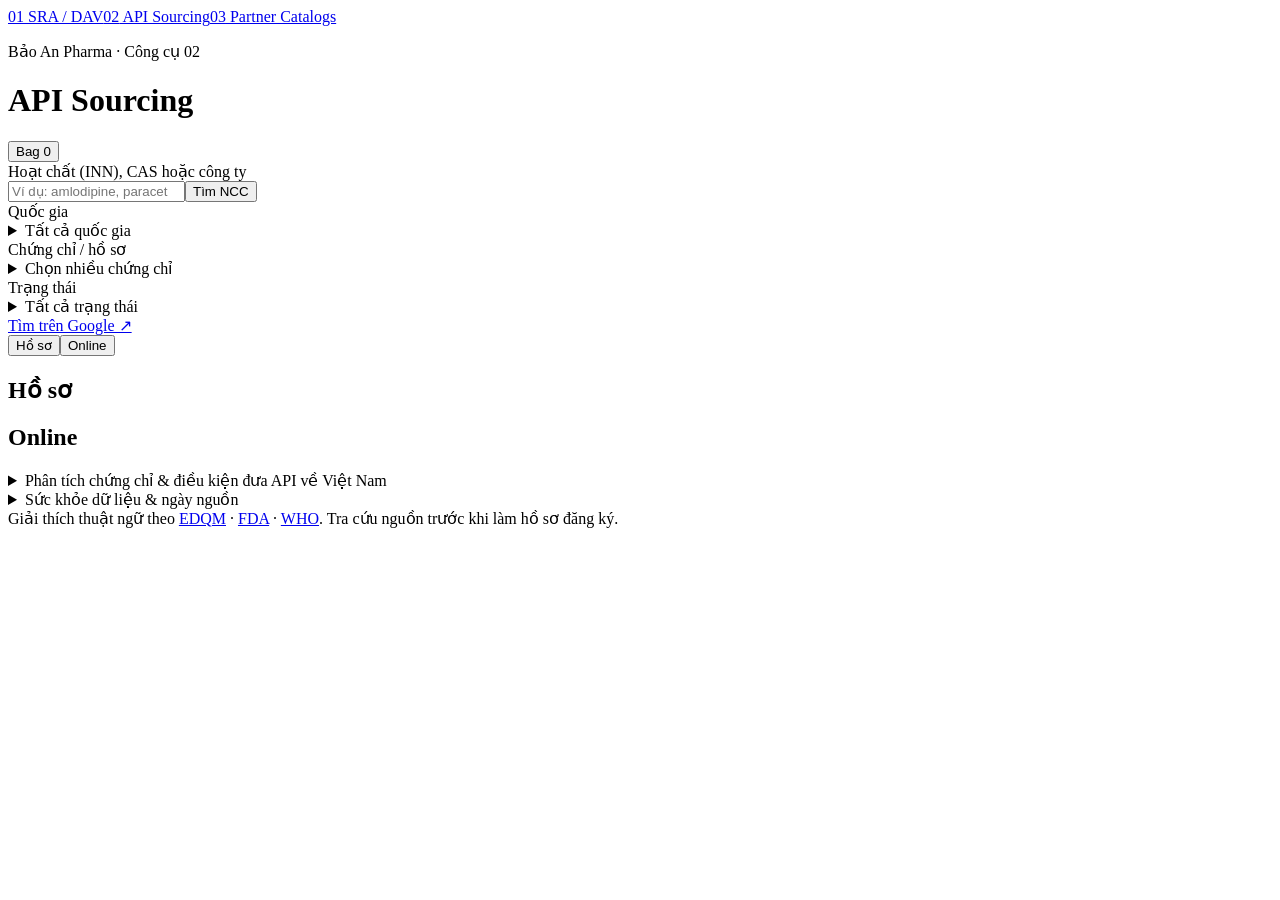
<file: api-sourcing/template.html>
<!doctype html>
<html lang="vi"><head><meta charset="utf-8"><meta name="viewport" content="width=device-width,initial-scale=1"><script id="public-sources" type="application/json"><!--PUBLIC_SOURCES--></script><meta id="api-endpoint" name="apisrc-api" content="<!--API_URL-->"><meta id="api-data" name="apisrc-data" content="<!--DATA_URL-->"><title>API Sourcing · Bảo An Pharma</title><style><!--STYLE--></style></head>
<body><main class="wrap">
<nav class="tool-switcher" aria-label="Chuyển công cụ"><a href="../index.html"><span>01</span> SRA / DAV</a><a href="../api-sourcing/" aria-current="page"><span>02</span> API Sourcing</a><a href="../partner-catalogs/"><span>03</span> Partner Catalogs</a></nav>
<header class="hero"><p class="eyebrow">Bảo An Pharma · Công cụ 02</p><div class="title-row"><div><h1>API Sourcing</h1></div><button id="bag-toggle" type="button">Bag <span id="bag-count">0</span></button></div></header>
<section class="search-box" aria-label="Tìm nhà cung cấp"><form id="search-form"><label for="query">Hoạt chất (INN), CAS hoặc công ty</label><div class="search-row"><input id="query" type="search" list="suggestions" placeholder="Ví dụ: amlodipine, paracetamol, 103-90-2" autocomplete="off" required maxlength="200"><datalist id="suggestions"></datalist><button id="search-button">Tìm NCC</button></div></form>
<div id="filters"><div class="filter-grid"><div class="certificate-filter"><span>Quốc gia</span><details id="country"><summary id="country-summary">Tất cả quốc gia</summary><div class="certificate-options"><label><input type="checkbox" data-country-all checked> Tất cả quốc gia</label><div id="country-options"></div></div></details></div><div class="certificate-filter"><span>Chứng chỉ / hồ sơ</span><details id="certificate"><summary id="certificate-summary">Chọn nhiều chứng chỉ</summary><div class="certificate-options"><label><input type="checkbox" data-cert="CEP"> CEP Chemical còn hiệu lực</label><label><input type="checkbox" data-cert="DMF_US"> DMF US Type II Active</label><label><input type="checkbox" data-cert="WHO_PQ"> WHO PQ API</label><label><input type="checkbox" data-cert="GMP"> GMP (chưa nạp nguồn riêng)</label><label><input type="checkbox" data-cert="COPP"> CPP/COPP (chưa nạp nguồn riêng)</label><label>Điều kiện <select id="certificate-mode"><option value="any">Có ít nhất một mục đã chọn</option><option value="all">Có đủ các mục đã chọn</option></select></label><p class="muted">Lọc bằng hồ sơ còn hiệu lực/Active đã nạp. Không suy luận GMP hoặc CPP/COPP từ WHO PQ hay DMF.</p></div></details></div><div class="certificate-filter"><span>Trạng thái</span><details id="status"><summary id="status-summary">Tất cả trạng thái</summary><div class="certificate-options"><label><input type="checkbox" data-status-all checked> Tất cả trạng thái</label><label><input type="checkbox" data-status="good" checked> Còn hiệu lực / Active</label><label><input type="checkbox" data-status="bad" checked> Đình chỉ / rút / hết hạn / Inactive</label><label><input type="checkbox" data-status="unknown" checked> Chưa rõ</label><label><input type="checkbox" data-status="claim" checked> NCC tự công bố · chưa xác minh</label></div></details></div></div></div>
</section>
<div id="search-progress" class="search-progress" role="status" aria-live="polite" hidden><span class="loading-pill" aria-hidden="true"></span><div class="progress-copy"><div class="progress-heading"><strong id="progress-title">Đang tìm nhà cung cấp</strong><span id="progress-percent">0%</span></div><progress id="progress-bar" value="0" max="100" aria-label="Tiến độ các bước tra cứu"></progress><p id="progress-detail"></p></div></div>
<div class="results-head"><div class="search-actions"><a id="google-search" href="https://www.google.com/search?q=API+manufacturer+supplier" target="_blank" rel="noopener noreferrer">Tìm trên Google ↗</a><div id="source-searches" class="source-searches"></div></div></div>
<div class="mobile-views" id="mobile-views" role="group" aria-label="Chọn kết quả"><button type="button" data-view="profiles" aria-pressed="true">Hồ sơ</button><button type="button" data-view="online" aria-pressed="false">Online</button></div><div id="results-view" class="work-area" data-mobile-view="profiles"><section aria-labelledby="profiles-heading"><h2 id="profiles-heading" tabindex="0" data-help="PROFILES" aria-describedby="term-help">Hồ sơ</h2><p id="result-status" role="status" aria-live="polite"></p><div id="results" class="cards"></div><button id="more" type="button" hidden>Hiện thêm 40 NCC</button></section><section id="web-results" aria-labelledby="online-heading"><h2 id="online-heading" tabindex="0" data-help="ONLINE" aria-describedby="term-help">Online</h2><div id="online-suppliers" class="cards"></div><p id="web-status" role="status" aria-live="polite"></p><div id="web-content"></div></section></div><div id="official-sources" class="official-sources"></div><dialog class="source-panel" id="source-panel" hidden aria-labelledby="panel-title"><div class="panel-head"><h2 id="panel-title">Công ty & hồ sơ nguồn</h2><button id="panel-close" type="button" aria-label="Đóng thông tin nguồn">×</button></div><div id="source-content"></div></dialog>

<details id="certificate-guide" class="certificate-guide" aria-labelledby="guide-title">
<summary>Phân tích chứng chỉ & điều kiện đưa API về Việt Nam</summary><p class="eyebrow">Góc phân tích · pháp lý & chứng chỉ</p><h2 id="guide-title">Chứng chỉ nói gì — đưa API về Việt Nam cần gì?</h2>
<p class="guide-lead">Một hồ sơ tốt giúp chọn nhà cung cấp. Quyền nhập khẩu và lưu hành còn phụ thuộc đúng nguyên liệu, cơ sở, mục đích sử dụng và hồ sơ Việt Nam.</p>
<div id="guide-content">
<div class="guide-grid">
<article class="guide-card"><span class="guide-code">01 · CEP / EDQM</span><h3>Chất lượng theo Dược điển châu Âu</h3><p>Kiểm tra đúng dạng muối, chủ CEP, phạm vi và trạng thái. CEP không phải chứng nhận GMP do EDQM cấp.</p><a href="https://faq.edqm.eu/pages/viewpage.action?pageId=1377020" target="_blank" rel="noopener noreferrer">Giải thích của EDQM ↗</a></article>
<article class="guide-card"><span class="guide-code">02 · DMF US</span><h3>Hồ sơ kỹ thuật nộp FDA</h3><p>DMF Type II có thể liên quan API, chất trung gian hoặc vật liệu. Active mô tả tình trạng hồ sơ; FDA không phê duyệt hay bác bỏ bản DMF độc lập. Cần chủ hồ sơ cho phép tham chiếu.</p><a href="https://www.fda.gov/drugs/forms-submission-requirements/drug-master-files-dmfs" target="_blank" rel="noopener noreferrer">Quy định của FDA ↗</a></article>
<article class="guide-card"><span class="guide-code">03 · WHO PQ API</span><h3>Tiền thẩm định nguyên liệu</h3><p>WHO đánh giá API và cơ sở trong phạm vi hồ sơ tiền thẩm định. Đối chiếu mã WHO, hoạt chất, nhà sản xuất và trạng thái. Chương trình này khác CPP/COPP.</p><a href="https://extranet.who.int/prequal/medicines/active-pharmaceutical-ingredients" target="_blank" rel="noopener noreferrer">Danh sách và chương trình WHO ↗</a></article>
<article class="guide-card"><span class="guide-code">04 · GMP</span><h3>Đúng nhà máy, đúng phạm vi</h3><p>GMP đánh giá cơ sở và hoạt động sản xuất. Tên tập đoàn hoặc một hồ sơ DMF chưa chứng minh mọi nhà máy đạt GMP. Đối chiếu địa chỉ, phạm vi API, cơ quan cấp, hạn và tình trạng thanh tra; xem TT 28/2025/TT-BYT về đánh giá cơ sở nước ngoài.</p><a href="https://vanban.chinhphu.vn/?classid=0&amp;docid=214352&amp;pageid=27160" target="_blank" rel="noopener noreferrer">Thông tư GMP ↗</a></article>
<article class="guide-card"><span class="guide-code">05 · CPP / COPP</span><h3>Giấy theo cơ chế chứng nhận của WHO</h3><p>WHO dùng tên CPP (Certificate of a Pharmaceutical Product); COPP thường là cách gọi cùng nhóm giấy, phải xem nội dung thực tế. Cơ quan có thẩm quyền quốc gia / khu vực cấp giấy. WHO không cấp từng CPP và WHO PQ không thay thế CPP.</p><p>Để tìm “WHO CPP”: hỏi NCC bản giấy, số, sản phẩm và cơ quan cấp; tìm theo tên công ty + sản phẩm + CPP/COPP rồi xác minh với cơ quan cấp. Chưa có kho CPP toàn cầu được xác minh trong công cụ.</p><a href="https://www.who.int/teams/regulation-prequalification/regulation-and-safety/regulatory-convergence-networks/certification-scheme" target="_blank" rel="noopener noreferrer">Cơ chế WHO ↗</a> · <a href="https://www.who.int/teams/regulation-prequalification/regulation-and-safety/regulatory-convergence-networks/certification-scheme/contacts" target="_blank" rel="noopener noreferrer">Liên hệ cơ quan tham gia ↗</a></article>
<article class="guide-card"><span class="guide-code">06 · Bằng chứng đang có</span><h3>Đọc màu và ngày của nguồn</h3><p>Xanh: bản nguồn chính thức ghi còn hiệu lực / Active. Đỏ: có hồ sơ không còn hiệu lực. Vàng: NCC tự công bố. GMP và CPP/COPP chưa có nguồn riêng đã nhập; lọc hai loại này có thể không ra kết quả. “Không” trong Excel nghĩa là chưa có bằng chứng trong snapshot.</p></article>
</div>
<div class="guide-route"><h3>Lộ trình kiểm tra để đưa API về Việt Nam</h3><ol>
<li><strong>Xác định đúng hàng và mục đích.</strong> API, dạng muối/hydrat, nhà máy, nhập để sản xuất hay lưu hành riêng; có thuộc diện kiểm soát đặc biệt không? Luật Dược và NĐ 163/2025/NĐ-CP đặt các điều kiện tương ứng, không dùng một đường nhập cho mọi trường hợp.</li>
<li><strong>Đối chiếu hồ sơ đăng ký.</strong> TT 12/2025: Điều 22(6–7), 25(4), 26(7) yêu cầu tài liệu hành chính / chất lượng và chứng minh nguyên liệu ngoại được phép sản xuất hoặc lưu hành tại nước sản xuất. Hồ sơ chứng minh GMP có thể dùng những giấy được liệt kê, gồm CPP có nội dung GMP hoặc CEP trong điều kiện quy định. CPP không bắt buộc chung cho mọi API.</li>
<li><strong>Chuẩn bị bộ chất lượng.</strong> Điều 27(2) TT 12 cho phép dùng CEP kèm toàn bộ phụ lục, phân tích lô và dữ liệu ổn định nếu CEP thiếu kỳ kiểm tra lại. Đây là cơ chế hồ sơ; CEP, DMF hay WHO PQ riêng lẻ không tạo quyền bán tại Việt Nam.</li>
<li><strong>Chọn thủ tục nhập khẩu.</strong> NĐ 163: đối chiếu Điều 67 với nguyên liệu kiểm soát đặc biệt; Điều 73 với nguyên liệu chưa có đăng ký thuộc phạm vi điều này; nghĩa vụ báo cáo tại Điều 81. Kiểm tra giấy phép / điều kiện và đơn vị nhập theo trường hợp thực tế.</li>
<li><strong>Kiểm tra cơ sở và lưu hành.</strong> Theo TT 28 và pháp luật dược, cần đúng cơ sở / phạm vi GMP và điều kiện kinh doanh, đăng ký hoặc ngoại lệ áp dụng. Ô DAV trong công cụ chỉ khớp thuốc theo hoạt chất, không xác nhận nhà máy API được duyệt.</li>
</ol><p class="muted">Phân tích hỗ trợ chọn và yêu cầu hồ sơ. Kết luận cho lô hàng cụ thể cần đối chiếu hồ sơ thực tế với văn bản và lịch sử hiệu lực.</p></div>
<h3>Văn bản và mốc hiệu lực đã đối chiếu</h3><p class="muted">Ngày đối chiếu nguồn: 10/10/2026. Các mốc dưới đây là hiệu lực bắt đầu; bảng không bảo đảm đã bao quát mọi sửa đổi sau đó. Mở văn bản / lịch sử trước khi áp dụng nghiệp vụ.</p>
<div class="law-table-wrap"><table class="law-table"><thead><tr><th>Văn bản</th><th>Hiệu lực bắt đầu</th><th>Vai trò / điều cần kiểm tra</th></tr></thead><tbody>
<tr><td><a href="https://vbpl.vn/TW/Pages/vbpq-toanvan.aspx?ItemID=175084" target="_blank" rel="noopener noreferrer">Luật 44/2024/QH15 ↗</a><br><a href="https://vbpl.vn/TW/Pages/vbpq-lichsu.aspx?ItemID=175084" target="_blank" rel="noopener noreferrer">Lịch sử hiệu lực ↗</a></td><td>01/07/2025</td><td>Sửa Luật Dược 105/2016. Đối chiếu đăng ký, điều kiện kinh doanh và nhập khẩu, cùng quy định chuyển tiếp.</td></tr>
<tr><td><a href="https://vanban.chinhphu.vn/default.aspx?docid=214322&amp;pageid=27160" target="_blank" rel="noopener noreferrer">NĐ 163/2025/NĐ-CP ↗</a></td><td>01/07/2025</td><td>Hướng dẫn Luật Dược, gồm tuyến nhập khẩu theo nhóm hàng và hồ sơ tương ứng.</td></tr>
<tr><td><a href="https://vanban.chinhphu.vn/?docid=213708&amp;pageid=27160" target="_blank" rel="noopener noreferrer">TT 12/2025/TT-BYT ↗</a></td><td>01/07/2025</td><td>Đăng ký thuốc / nguyên liệu; thay TT 08/2022 và TT 55/2024. Đọc Điều 22, 25–27.</td></tr>
<tr><td><a href="https://vanban.chinhphu.vn/?classid=0&amp;docid=214352&amp;pageid=27160" target="_blank" rel="noopener noreferrer">TT 28/2025/TT-BYT ↗</a></td><td>01/07/2025</td><td>GMP; thay quy định cũ tại TT 35/2018. Kiểm tra Điều 14 về cơ sở nước ngoài và quy định chuyển tiếp.</td></tr>
<tr><td><a href="https://vbpl.vn/TW/Pages/vbpq-toanvan.aspx?ItemID=171116" target="_blank" rel="noopener noreferrer">TT 27/2024/TT-BYT ↗</a></td><td>30/01/2025</td><td>Sửa TT 20/2017 về thuốc / nguyên liệu kiểm soát đặc biệt; chỉ áp dụng khi thuộc nhóm này.</td></tr>
</tbody></table></div>
<details class="draft-note"><summary>Có dự thảo sửa đổi — chưa dùng như quy định đã có hiệu lực</summary><p>Nguồn DAV có <a href="https://dav.gov.vn/info-document-326.html" target="_blank" rel="noopener noreferrer">dự thảo sửa quy định đăng ký ↗</a>. Cổng Chính phủ có <a href="https://vanban.chinhphu.vn/?pageid=30187&amp;vbid=7863" target="_blank" rel="noopener noreferrer">dự thảo sửa TT 28/2025 về GMP ↗</a>, lấy ý kiến 26/06–06/07/2026. Hết thời gian lấy ý kiến không có nghĩa văn bản đã ban hành. Công cụ chưa xác nhận văn bản thay thế có hiệu lực từ những dự thảo này.</p></details>
</div></details>
<section class="health"><details><summary>Sức khỏe dữ liệu & ngày nguồn</summary><div id="source-health"></div><p class="muted">Không có ngày file do nguồn công bố thì ghi “không công bố”, không lấy ngày tải thay cho ngày file.</p></details></section>
<dialog id="bag-dialog"><div class="panel-head"><h2>Bag · NCC đã lưu</h2><button id="bag-close" type="button" aria-label="Đóng Bag">×</button></div><p class="muted">Lưu trên thiết bị này. Snapshot giữ ngày và trạng thái tại lúc lưu.</p><div class="bag-actions"><button id="bag-excel" type="button">Xuất Excel</button></div><div id="bag-content"></div></dialog>
<p id="toast" role="status" hidden></p><div id="term-help" role="tooltip" hidden></div><section id="print-report" hidden></section>
<footer>Giải thích thuật ngữ theo <a href="https://faq.edqm.eu/pages/viewpage.action?pageId=1377020" target="_blank" rel="noopener noreferrer">EDQM</a> · <a href="https://www.fda.gov/drugs/forms-submission-requirements/drug-master-files-dmfs" target="_blank" rel="noopener noreferrer">FDA</a> · <a href="https://extranet.who.int/prequal/medicines/active-pharmaceutical-ingredients" target="_blank" rel="noopener noreferrer">WHO</a>. Tra cứu nguồn trước khi làm hồ sơ đăng ký.</footer>
</main><script><!--APP--></script></body></html>
</file>
